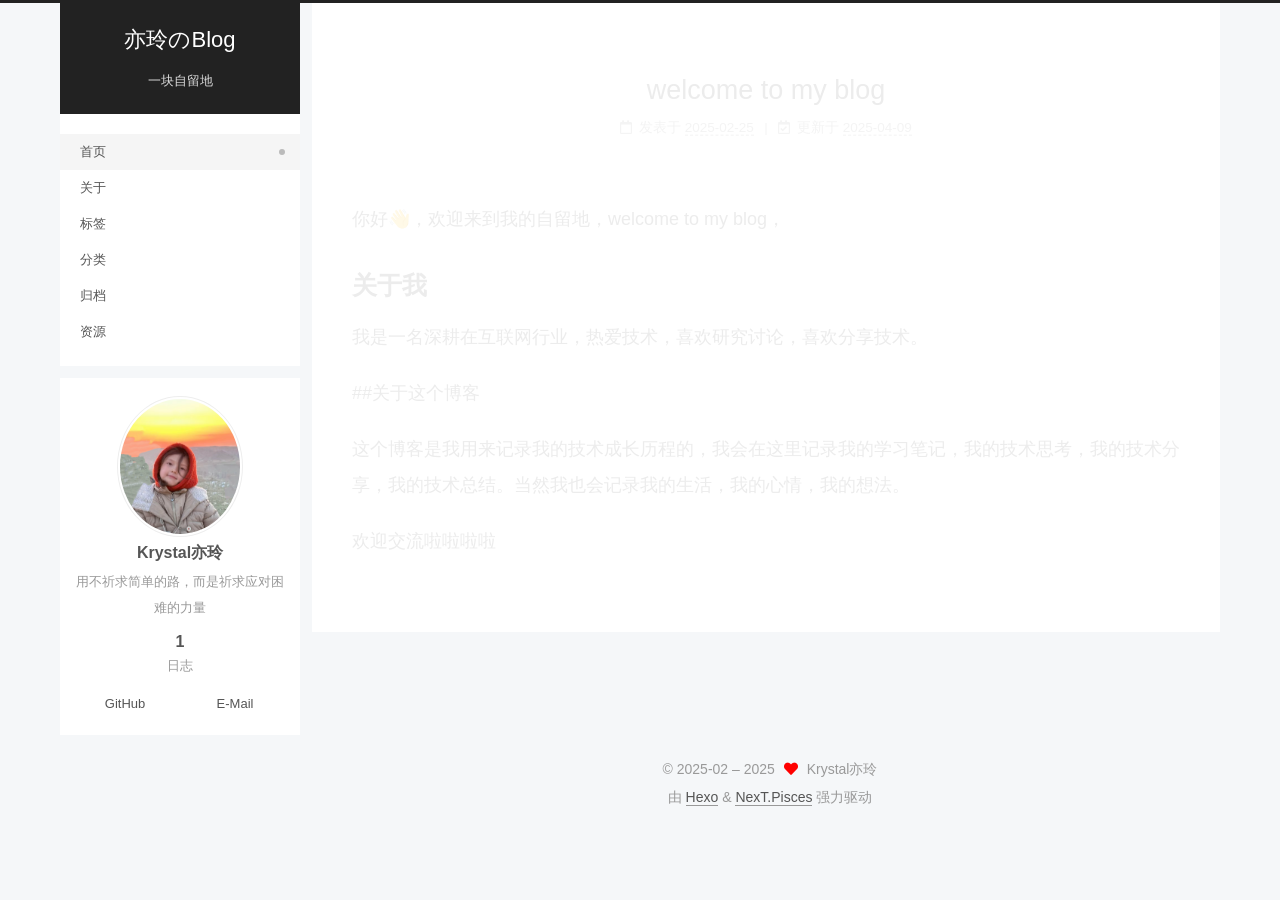
<file: index.html>
<!DOCTYPE html>
<html lang="zh-CN">
<head>
  <meta charset="UTF-8">
<meta name="viewport" content="width=device-width, initial-scale=1, maximum-scale=2">
<meta name="theme-color" content="#222">
<meta name="generator" content="Hexo 7.3.0">
  <link rel="apple-touch-icon" sizes="180x180" href="/images/apple-touch-icon-next.png">
  <link rel="icon" type="image/png" sizes="32x32" href="/images/favicon-32x32-next.png">
  <link rel="icon" type="image/png" sizes="16x16" href="/images/favicon-16x16-next.png">
  <link rel="mask-icon" href="/images/logo.svg" color="#222">

<link rel="stylesheet" href="/css/main.css">


<link rel="stylesheet" href="/lib/font-awesome/css/all.min.css">

<script id="hexo-configurations">
    var NexT = window.NexT || {};
    var CONFIG = {"hostname":"krystalyl.github.io","root":"/","scheme":"Pisces","version":"7.8.0","exturl":false,"sidebar":{"position":"left","display":"always","padding":18,"offset":12,"onmobile":false},"copycode":{"enable":false,"show_result":false,"style":null},"back2top":{"enable":true,"sidebar":false,"scrollpercent":false},"bookmark":{"enable":false,"color":"#222","save":"auto"},"fancybox":false,"mediumzoom":false,"lazyload":false,"pangu":false,"comments":{"style":"tabs","active":null,"storage":true,"lazyload":false,"nav":null},"algolia":{"hits":{"per_page":10},"labels":{"input_placeholder":"Search for Posts","hits_empty":"We didn't find any results for the search: ${query}","hits_stats":"${hits} results found in ${time} ms"}},"localsearch":{"enable":false,"trigger":"auto","top_n_per_article":1,"unescape":false,"preload":false},"motion":{"enable":true,"async":false,"transition":{"post_block":"fadeIn","post_header":"slideDownIn","post_body":"slideDownIn","coll_header":"slideLeftIn","sidebar":"slideUpIn"}}};
  </script>

  <meta name="description" content="用不祈求简单的路，而是祈求应对困难的力量">
<meta property="og:type" content="website">
<meta property="og:title" content="亦玲のBlog">
<meta property="og:url" content="https://krystalyl.github.io/index.html">
<meta property="og:site_name" content="亦玲のBlog">
<meta property="og:description" content="用不祈求简单的路，而是祈求应对困难的力量">
<meta property="og:locale" content="zh_CN">
<meta property="article:author" content="Krystal亦玲">
<meta name="twitter:card" content="summary">

<link rel="canonical" href="https://krystalyl.github.io/">


<script id="page-configurations">
  // https://hexo.io/docs/variables.html
  CONFIG.page = {
    sidebar: "",
    isHome : true,
    isPost : false,
    lang   : 'zh-CN'
  };
</script>

  <title>亦玲のBlog</title>
  






  <noscript>
  <style>
  .use-motion .brand,
  .use-motion .menu-item,
  .sidebar-inner,
  .use-motion .post-block,
  .use-motion .pagination,
  .use-motion .comments,
  .use-motion .post-header,
  .use-motion .post-body,
  .use-motion .collection-header { opacity: initial; }

  .use-motion .site-title,
  .use-motion .site-subtitle {
    opacity: initial;
    top: initial;
  }

  .use-motion .logo-line-before i { left: initial; }
  .use-motion .logo-line-after i { right: initial; }
  </style>
</noscript>

</head>

<body itemscope itemtype="http://schema.org/WebPage">
  <div class="container use-motion">
    <div class="headband"></div>

    <header class="header" itemscope itemtype="http://schema.org/WPHeader">
      <div class="header-inner"><div class="site-brand-container">
  <div class="site-nav-toggle">
    <div class="toggle" aria-label="切换导航栏">
      <span class="toggle-line toggle-line-first"></span>
      <span class="toggle-line toggle-line-middle"></span>
      <span class="toggle-line toggle-line-last"></span>
    </div>
  </div>

  <div class="site-meta">

    <a href="/" class="brand" rel="start">
      <span class="logo-line-before"><i></i></span>
      <h1 class="site-title">亦玲のBlog</h1>
      <span class="logo-line-after"><i></i></span>
    </a>
      <p class="site-subtitle" itemprop="description">一块自留地</p>
  </div>

  <div class="site-nav-right">
    <div class="toggle popup-trigger">
    </div>
  </div>
</div>




<nav class="site-nav">
  <ul id="menu" class="main-menu menu">
        <li class="menu-item menu-item-home">

    <a href="/" rel="section"><i class="home fa-fw"></i>首页</a>

  </li>
        <li class="menu-item menu-item-about">

    <a href="/about/" rel="section"><i class="user fa-fw"></i>关于</a>

  </li>
        <li class="menu-item menu-item-tags">

    <a href="/tags/" rel="section"><i class="tags fa-fw"></i>标签</a>

  </li>
        <li class="menu-item menu-item-categories">

    <a href="/categories/" rel="section"><i class="th fa-fw"></i>分类</a>

  </li>
        <li class="menu-item menu-item-archives">

    <a href="/archives/" rel="section"><i class="archive fa-fw"></i>归档</a>

  </li>
        <li class="menu-item menu-item-resources">

    <a href="/resources/" rel="section"><i class="download fa-fw"></i>资源</a>

  </li>
  </ul>
</nav>




</div>
    </header>

    
  <div class="back-to-top">
    <i class="fa fa-arrow-up"></i>
    <span>0%</span>
  </div>


    <main class="main">
      <div class="main-inner">
        <div class="content-wrap">
          

          <div class="content index posts-expand">
            
      
  
  
  <article itemscope itemtype="http://schema.org/Article" class="post-block" lang="zh-CN">
    <link itemprop="mainEntityOfPage" href="https://krystalyl.github.io/2025/02/25/hello-world/">

    <span hidden itemprop="author" itemscope itemtype="http://schema.org/Person">
      <meta itemprop="image" content="/images/avatar.png">
      <meta itemprop="name" content="Krystal亦玲">
      <meta itemprop="description" content="用不祈求简单的路，而是祈求应对困难的力量">
    </span>

    <span hidden itemprop="publisher" itemscope itemtype="http://schema.org/Organization">
      <meta itemprop="name" content="亦玲のBlog">
    </span>
      <header class="post-header">
        <h2 class="post-title" itemprop="name headline">
          
            <a href="/2025/02/25/hello-world/" class="post-title-link" itemprop="url">welcome to my blog</a>
        </h2>

        <div class="post-meta">
            <span class="post-meta-item">
              <span class="post-meta-item-icon">
                <i class="far fa-calendar"></i>
              </span>
              <span class="post-meta-item-text">发表于</span>

              <time title="创建时间：2025-02-25 15:28:55" itemprop="dateCreated datePublished" datetime="2025-02-25T15:28:55+08:00">2025-02-25</time>
            </span>
              <span class="post-meta-item">
                <span class="post-meta-item-icon">
                  <i class="far fa-calendar-check"></i>
                </span>
                <span class="post-meta-item-text">更新于</span>
                <time title="修改时间：2025-04-09 14:43:06" itemprop="dateModified" datetime="2025-04-09T14:43:06+08:00">2025-04-09</time>
              </span>

          

        </div>
      </header>

    
    
    
    <div class="post-body" itemprop="articleBody">

      
          <p>你好👋，欢迎来到我的自留地，welcome to my blog，</p>
<h2 id="关于我"><a href="#关于我" class="headerlink" title="关于我"></a>关于我</h2><p>我是一名深耕在互联网行业，热爱技术，喜欢研究讨论，喜欢分享技术。</p>
<p>##关于这个博客</p>
<p>这个博客是我用来记录我的技术成长历程的，我会在这里记录我的学习笔记，我的技术思考，我的技术分享，我的技术总结。当然我也会记录我的生活，我的心情，我的想法。</p>
<p>欢迎交流啦啦啦啦</p>

      
    </div>

    
    
    
      <footer class="post-footer">
        <div class="post-eof"></div>
      </footer>
  </article>
  
  
  


  



          </div>
          

<script>
  window.addEventListener('tabs:register', () => {
    let { activeClass } = CONFIG.comments;
    if (CONFIG.comments.storage) {
      activeClass = localStorage.getItem('comments_active') || activeClass;
    }
    if (activeClass) {
      let activeTab = document.querySelector(`a[href="#comment-${activeClass}"]`);
      if (activeTab) {
        activeTab.click();
      }
    }
  });
  if (CONFIG.comments.storage) {
    window.addEventListener('tabs:click', event => {
      if (!event.target.matches('.tabs-comment .tab-content .tab-pane')) return;
      let commentClass = event.target.classList[1];
      localStorage.setItem('comments_active', commentClass);
    });
  }
</script>

        </div>
          
  
  <div class="toggle sidebar-toggle">
    <span class="toggle-line toggle-line-first"></span>
    <span class="toggle-line toggle-line-middle"></span>
    <span class="toggle-line toggle-line-last"></span>
  </div>

  <aside class="sidebar">
    <div class="sidebar-inner">

      <ul class="sidebar-nav motion-element">
        <li class="sidebar-nav-toc">
          文章目录
        </li>
        <li class="sidebar-nav-overview">
          站点概览
        </li>
      </ul>

      <!--noindex-->
      <div class="post-toc-wrap sidebar-panel">
      </div>
      <!--/noindex-->

      <div class="site-overview-wrap sidebar-panel">
        <div class="site-author motion-element" itemprop="author" itemscope itemtype="http://schema.org/Person">
    <img class="site-author-image" itemprop="image" alt="Krystal亦玲"
      src="/images/avatar.png">
  <p class="site-author-name" itemprop="name">Krystal亦玲</p>
  <div class="site-description" itemprop="description">用不祈求简单的路，而是祈求应对困难的力量</div>
</div>
<div class="site-state-wrap motion-element">
  <nav class="site-state">
      <div class="site-state-item site-state-posts">
          <a href="/archives/">
        
          <span class="site-state-item-count">1</span>
          <span class="site-state-item-name">日志</span>
        </a>
      </div>
  </nav>
</div>
  <div class="links-of-author motion-element">
      <span class="links-of-author-item">
        <a href="https://github.com/krystalyl" title="GitHub → https:&#x2F;&#x2F;github.com&#x2F;krystalyl" rel="noopener" target="_blank"><i class="github fa-fw"></i>GitHub</a>
      </span>
      <span class="links-of-author-item">
        <a href="mailto:yanglingtest@163.com" title="E-Mail → mailto:yanglingtest@163.com" rel="noopener" target="_blank"><i class="envelope fa-fw"></i>E-Mail</a>
      </span>
  </div>



      </div>

    </div>
  </aside>
  <div id="sidebar-dimmer"></div>


      </div>
    </main>

    <footer class="footer">
      <div class="footer-inner">
        

        

<div class="copyright">
  
  &copy; 2025-02 – 
  <span itemprop="copyrightYear">2025</span>
  <span class="with-love">
    <i class="fa fa-heart"></i>
  </span>
  <span class="author" itemprop="copyrightHolder">Krystal亦玲</span>
</div>
  <div class="powered-by">由 <a href="https://hexo.io/" class="theme-link" rel="noopener" target="_blank">Hexo</a> & <a href="https://pisces.theme-next.org/" class="theme-link" rel="noopener" target="_blank">NexT.Pisces</a> 强力驱动
  </div>

        








      </div>
    </footer>
  </div>

  
  <script src="/lib/anime.min.js"></script>
  <script src="/lib/velocity/velocity.min.js"></script>
  <script src="/lib/velocity/velocity.ui.min.js"></script>

<script src="/js/utils.js"></script>

<script src="/js/motion.js"></script>


<script src="/js/schemes/pisces.js"></script>


<script src="/js/next-boot.js"></script>




  















  

  

</body>
</html>
</file>
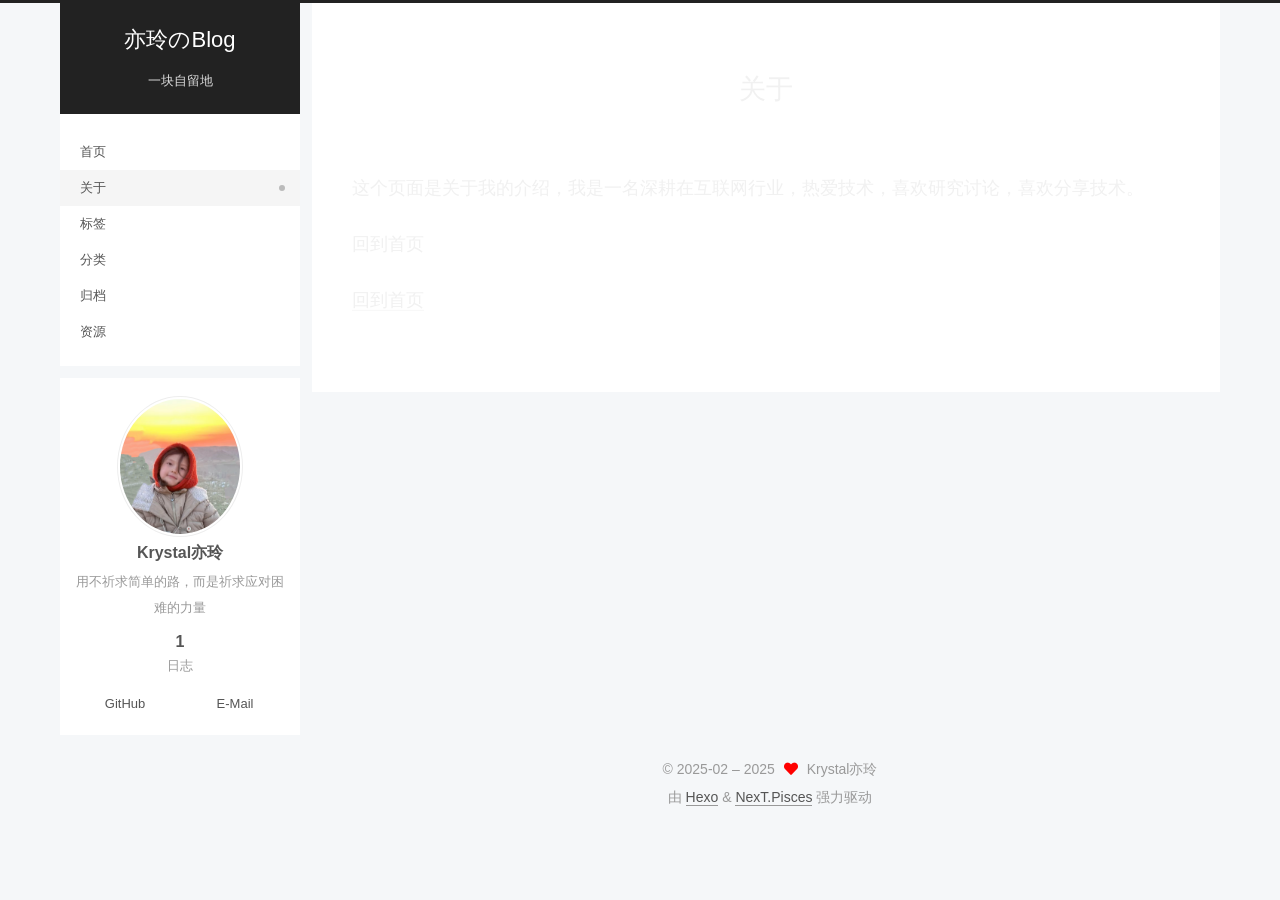
<file: about/index.html>
<!DOCTYPE html>
<html lang="zh-CN">
<head>
  <meta charset="UTF-8">
<meta name="viewport" content="width=device-width, initial-scale=1, maximum-scale=2">
<meta name="theme-color" content="#222">
<meta name="generator" content="Hexo 7.3.0">
  <link rel="apple-touch-icon" sizes="180x180" href="/images/apple-touch-icon-next.png">
  <link rel="icon" type="image/png" sizes="32x32" href="/images/favicon-32x32-next.png">
  <link rel="icon" type="image/png" sizes="16x16" href="/images/favicon-16x16-next.png">
  <link rel="mask-icon" href="/images/logo.svg" color="#222">

<link rel="stylesheet" href="/css/main.css">


<link rel="stylesheet" href="/lib/font-awesome/css/all.min.css">

<script id="hexo-configurations">
    var NexT = window.NexT || {};
    var CONFIG = {"hostname":"krystalyl.github.io","root":"/","scheme":"Pisces","version":"7.8.0","exturl":false,"sidebar":{"position":"left","display":"always","padding":18,"offset":12,"onmobile":false},"copycode":{"enable":false,"show_result":false,"style":null},"back2top":{"enable":true,"sidebar":false,"scrollpercent":false},"bookmark":{"enable":false,"color":"#222","save":"auto"},"fancybox":false,"mediumzoom":false,"lazyload":false,"pangu":false,"comments":{"style":"tabs","active":null,"storage":true,"lazyload":false,"nav":null},"algolia":{"hits":{"per_page":10},"labels":{"input_placeholder":"Search for Posts","hits_empty":"We didn't find any results for the search: ${query}","hits_stats":"${hits} results found in ${time} ms"}},"localsearch":{"enable":false,"trigger":"auto","top_n_per_article":1,"unescape":false,"preload":false},"motion":{"enable":true,"async":false,"transition":{"post_block":"fadeIn","post_header":"slideDownIn","post_body":"slideDownIn","coll_header":"slideLeftIn","sidebar":"slideUpIn"}}};
  </script>

  <meta name="description" content="这个页面是关于我的介绍，我是一名深耕在互联网行业，热爱技术，喜欢研究讨论，喜欢分享技术。 回到首页 回到首页">
<meta property="og:type" content="website">
<meta property="og:title" content="关于">
<meta property="og:url" content="https://krystalyl.github.io/about/index.html">
<meta property="og:site_name" content="亦玲のBlog">
<meta property="og:description" content="这个页面是关于我的介绍，我是一名深耕在互联网行业，热爱技术，喜欢研究讨论，喜欢分享技术。 回到首页 回到首页">
<meta property="og:locale" content="zh_CN">
<meta property="article:published_time" content="2025-02-28T09:25:29.000Z">
<meta property="article:modified_time" content="2025-03-03T09:48:50.806Z">
<meta property="article:author" content="Krystal亦玲">
<meta name="twitter:card" content="summary">

<link rel="canonical" href="https://krystalyl.github.io/about/">


<script id="page-configurations">
  // https://hexo.io/docs/variables.html
  CONFIG.page = {
    sidebar: "",
    isHome : false,
    isPost : false,
    lang   : 'zh-CN'
  };
</script>

  <title>关于 | 亦玲のBlog
</title>
  






  <noscript>
  <style>
  .use-motion .brand,
  .use-motion .menu-item,
  .sidebar-inner,
  .use-motion .post-block,
  .use-motion .pagination,
  .use-motion .comments,
  .use-motion .post-header,
  .use-motion .post-body,
  .use-motion .collection-header { opacity: initial; }

  .use-motion .site-title,
  .use-motion .site-subtitle {
    opacity: initial;
    top: initial;
  }

  .use-motion .logo-line-before i { left: initial; }
  .use-motion .logo-line-after i { right: initial; }
  </style>
</noscript>

</head>

<body itemscope itemtype="http://schema.org/WebPage">
  <div class="container use-motion">
    <div class="headband"></div>

    <header class="header" itemscope itemtype="http://schema.org/WPHeader">
      <div class="header-inner"><div class="site-brand-container">
  <div class="site-nav-toggle">
    <div class="toggle" aria-label="切换导航栏">
      <span class="toggle-line toggle-line-first"></span>
      <span class="toggle-line toggle-line-middle"></span>
      <span class="toggle-line toggle-line-last"></span>
    </div>
  </div>

  <div class="site-meta">

    <a href="/" class="brand" rel="start">
      <span class="logo-line-before"><i></i></span>
      <h1 class="site-title">亦玲のBlog</h1>
      <span class="logo-line-after"><i></i></span>
    </a>
      <p class="site-subtitle" itemprop="description">一块自留地</p>
  </div>

  <div class="site-nav-right">
    <div class="toggle popup-trigger">
    </div>
  </div>
</div>




<nav class="site-nav">
  <ul id="menu" class="main-menu menu">
        <li class="menu-item menu-item-home">

    <a href="/" rel="section"><i class="home fa-fw"></i>首页</a>

  </li>
        <li class="menu-item menu-item-about">

    <a href="/about/" rel="section"><i class="user fa-fw"></i>关于</a>

  </li>
        <li class="menu-item menu-item-tags">

    <a href="/tags/" rel="section"><i class="tags fa-fw"></i>标签</a>

  </li>
        <li class="menu-item menu-item-categories">

    <a href="/categories/" rel="section"><i class="th fa-fw"></i>分类</a>

  </li>
        <li class="menu-item menu-item-archives">

    <a href="/archives/" rel="section"><i class="archive fa-fw"></i>归档</a>

  </li>
        <li class="menu-item menu-item-resources">

    <a href="/resources/" rel="section"><i class="download fa-fw"></i>资源</a>

  </li>
  </ul>
</nav>




</div>
    </header>

    
  <div class="back-to-top">
    <i class="fa fa-arrow-up"></i>
    <span>0%</span>
  </div>


    <main class="main">
      <div class="main-inner">
        <div class="content-wrap">
          
  
  

          <div class="content page posts-expand">
            

    
    
    
    <div class="post-block" lang="zh-CN">
      <header class="post-header">

<h1 class="post-title" itemprop="name headline">关于
</h1>

<div class="post-meta">
  

</div>

</header>

      
      
      
      <div class="post-body">
          <p>这个页面是关于我的介绍，我是一名深耕在互联网行业，热爱技术，喜欢研究讨论，喜欢分享技术。</p>
<p>回到首页</p>
<p><a href="/">回到首页</a></p>

      </div>
      
      
      
    </div>
    

    
    
    


          </div>
          

<script>
  window.addEventListener('tabs:register', () => {
    let { activeClass } = CONFIG.comments;
    if (CONFIG.comments.storage) {
      activeClass = localStorage.getItem('comments_active') || activeClass;
    }
    if (activeClass) {
      let activeTab = document.querySelector(`a[href="#comment-${activeClass}"]`);
      if (activeTab) {
        activeTab.click();
      }
    }
  });
  if (CONFIG.comments.storage) {
    window.addEventListener('tabs:click', event => {
      if (!event.target.matches('.tabs-comment .tab-content .tab-pane')) return;
      let commentClass = event.target.classList[1];
      localStorage.setItem('comments_active', commentClass);
    });
  }
</script>

        </div>
          
  
  <div class="toggle sidebar-toggle">
    <span class="toggle-line toggle-line-first"></span>
    <span class="toggle-line toggle-line-middle"></span>
    <span class="toggle-line toggle-line-last"></span>
  </div>

  <aside class="sidebar">
    <div class="sidebar-inner">

      <ul class="sidebar-nav motion-element">
        <li class="sidebar-nav-toc">
          文章目录
        </li>
        <li class="sidebar-nav-overview">
          站点概览
        </li>
      </ul>

      <!--noindex-->
      <div class="post-toc-wrap sidebar-panel">
      </div>
      <!--/noindex-->

      <div class="site-overview-wrap sidebar-panel">
        <div class="site-author motion-element" itemprop="author" itemscope itemtype="http://schema.org/Person">
    <img class="site-author-image" itemprop="image" alt="Krystal亦玲"
      src="/images/avatar.png">
  <p class="site-author-name" itemprop="name">Krystal亦玲</p>
  <div class="site-description" itemprop="description">用不祈求简单的路，而是祈求应对困难的力量</div>
</div>
<div class="site-state-wrap motion-element">
  <nav class="site-state">
      <div class="site-state-item site-state-posts">
          <a href="/archives/">
        
          <span class="site-state-item-count">1</span>
          <span class="site-state-item-name">日志</span>
        </a>
      </div>
  </nav>
</div>
  <div class="links-of-author motion-element">
      <span class="links-of-author-item">
        <a href="https://github.com/krystalyl" title="GitHub → https:&#x2F;&#x2F;github.com&#x2F;krystalyl" rel="noopener" target="_blank"><i class="github fa-fw"></i>GitHub</a>
      </span>
      <span class="links-of-author-item">
        <a href="mailto:yanglingtest@163.com" title="E-Mail → mailto:yanglingtest@163.com" rel="noopener" target="_blank"><i class="envelope fa-fw"></i>E-Mail</a>
      </span>
  </div>



      </div>

    </div>
  </aside>
  <div id="sidebar-dimmer"></div>


      </div>
    </main>

    <footer class="footer">
      <div class="footer-inner">
        

        

<div class="copyright">
  
  &copy; 2025-02 – 
  <span itemprop="copyrightYear">2025</span>
  <span class="with-love">
    <i class="fa fa-heart"></i>
  </span>
  <span class="author" itemprop="copyrightHolder">Krystal亦玲</span>
</div>
  <div class="powered-by">由 <a href="https://hexo.io/" class="theme-link" rel="noopener" target="_blank">Hexo</a> & <a href="https://pisces.theme-next.org/" class="theme-link" rel="noopener" target="_blank">NexT.Pisces</a> 强力驱动
  </div>

        








      </div>
    </footer>
  </div>

  
  <script src="/lib/anime.min.js"></script>
  <script src="/lib/velocity/velocity.min.js"></script>
  <script src="/lib/velocity/velocity.ui.min.js"></script>

<script src="/js/utils.js"></script>

<script src="/js/motion.js"></script>


<script src="/js/schemes/pisces.js"></script>


<script src="/js/next-boot.js"></script>




  















  

  

</body>
</html>
</file>
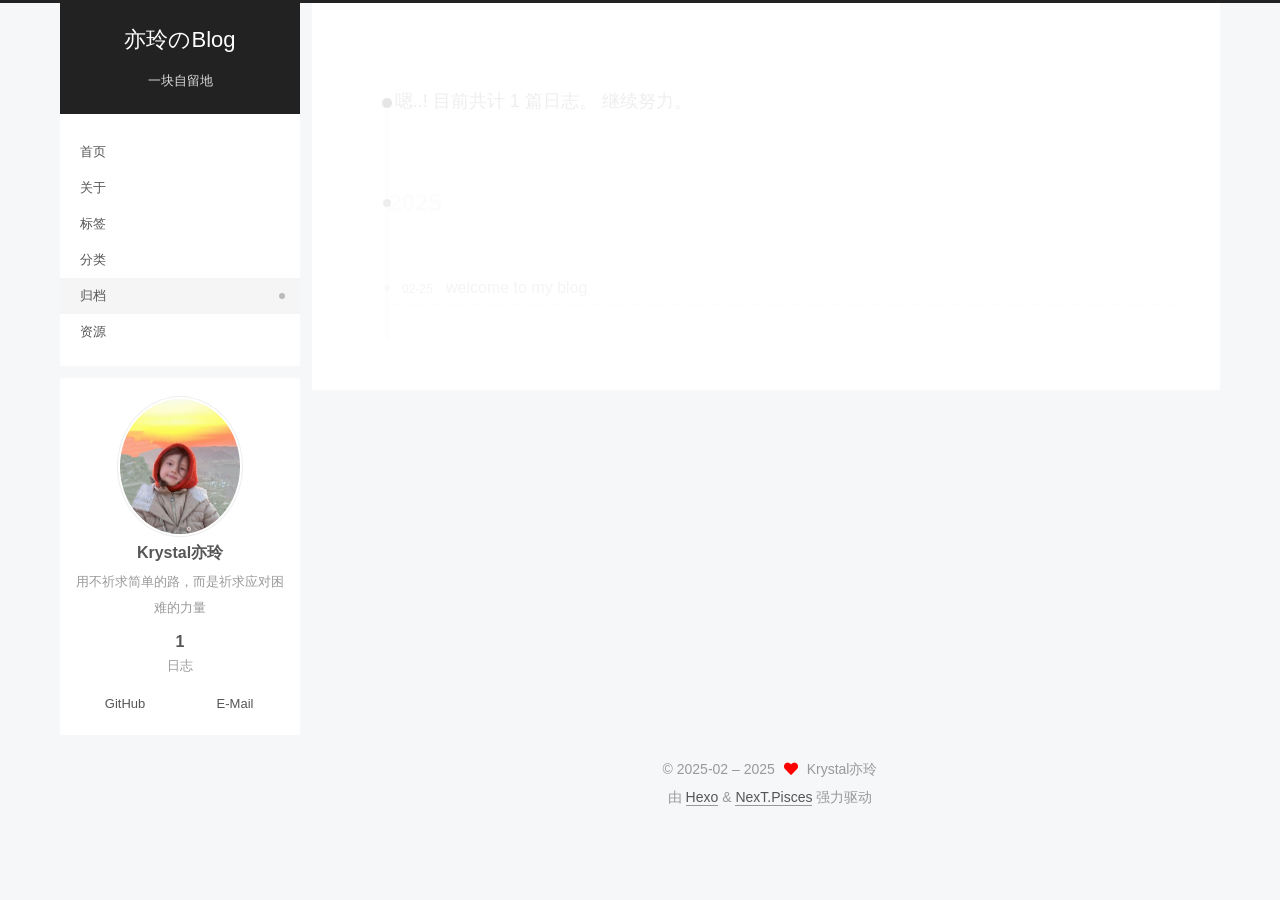
<file: archives/index.html>
<!DOCTYPE html>
<html lang="zh-CN">
<head>
  <meta charset="UTF-8">
<meta name="viewport" content="width=device-width, initial-scale=1, maximum-scale=2">
<meta name="theme-color" content="#222">
<meta name="generator" content="Hexo 7.3.0">
  <link rel="apple-touch-icon" sizes="180x180" href="/images/apple-touch-icon-next.png">
  <link rel="icon" type="image/png" sizes="32x32" href="/images/favicon-32x32-next.png">
  <link rel="icon" type="image/png" sizes="16x16" href="/images/favicon-16x16-next.png">
  <link rel="mask-icon" href="/images/logo.svg" color="#222">

<link rel="stylesheet" href="/css/main.css">


<link rel="stylesheet" href="/lib/font-awesome/css/all.min.css">

<script id="hexo-configurations">
    var NexT = window.NexT || {};
    var CONFIG = {"hostname":"krystalyl.github.io","root":"/","scheme":"Pisces","version":"7.8.0","exturl":false,"sidebar":{"position":"left","display":"always","padding":18,"offset":12,"onmobile":false},"copycode":{"enable":false,"show_result":false,"style":null},"back2top":{"enable":true,"sidebar":false,"scrollpercent":false},"bookmark":{"enable":false,"color":"#222","save":"auto"},"fancybox":false,"mediumzoom":false,"lazyload":false,"pangu":false,"comments":{"style":"tabs","active":null,"storage":true,"lazyload":false,"nav":null},"algolia":{"hits":{"per_page":10},"labels":{"input_placeholder":"Search for Posts","hits_empty":"We didn't find any results for the search: ${query}","hits_stats":"${hits} results found in ${time} ms"}},"localsearch":{"enable":false,"trigger":"auto","top_n_per_article":1,"unescape":false,"preload":false},"motion":{"enable":true,"async":false,"transition":{"post_block":"fadeIn","post_header":"slideDownIn","post_body":"slideDownIn","coll_header":"slideLeftIn","sidebar":"slideUpIn"}}};
  </script>

  <meta name="description" content="用不祈求简单的路，而是祈求应对困难的力量">
<meta property="og:type" content="website">
<meta property="og:title" content="亦玲のBlog">
<meta property="og:url" content="https://krystalyl.github.io/archives/index.html">
<meta property="og:site_name" content="亦玲のBlog">
<meta property="og:description" content="用不祈求简单的路，而是祈求应对困难的力量">
<meta property="og:locale" content="zh_CN">
<meta property="article:author" content="Krystal亦玲">
<meta name="twitter:card" content="summary">

<link rel="canonical" href="https://krystalyl.github.io/archives/">


<script id="page-configurations">
  // https://hexo.io/docs/variables.html
  CONFIG.page = {
    sidebar: "",
    isHome : false,
    isPost : false,
    lang   : 'zh-CN'
  };
</script>

  <title>归档 | 亦玲のBlog</title>
  






  <noscript>
  <style>
  .use-motion .brand,
  .use-motion .menu-item,
  .sidebar-inner,
  .use-motion .post-block,
  .use-motion .pagination,
  .use-motion .comments,
  .use-motion .post-header,
  .use-motion .post-body,
  .use-motion .collection-header { opacity: initial; }

  .use-motion .site-title,
  .use-motion .site-subtitle {
    opacity: initial;
    top: initial;
  }

  .use-motion .logo-line-before i { left: initial; }
  .use-motion .logo-line-after i { right: initial; }
  </style>
</noscript>

</head>

<body itemscope itemtype="http://schema.org/WebPage">
  <div class="container use-motion">
    <div class="headband"></div>

    <header class="header" itemscope itemtype="http://schema.org/WPHeader">
      <div class="header-inner"><div class="site-brand-container">
  <div class="site-nav-toggle">
    <div class="toggle" aria-label="切换导航栏">
      <span class="toggle-line toggle-line-first"></span>
      <span class="toggle-line toggle-line-middle"></span>
      <span class="toggle-line toggle-line-last"></span>
    </div>
  </div>

  <div class="site-meta">

    <a href="/" class="brand" rel="start">
      <span class="logo-line-before"><i></i></span>
      <h1 class="site-title">亦玲のBlog</h1>
      <span class="logo-line-after"><i></i></span>
    </a>
      <p class="site-subtitle" itemprop="description">一块自留地</p>
  </div>

  <div class="site-nav-right">
    <div class="toggle popup-trigger">
    </div>
  </div>
</div>




<nav class="site-nav">
  <ul id="menu" class="main-menu menu">
        <li class="menu-item menu-item-home">

    <a href="/" rel="section"><i class="home fa-fw"></i>首页</a>

  </li>
        <li class="menu-item menu-item-about">

    <a href="/about/" rel="section"><i class="user fa-fw"></i>关于</a>

  </li>
        <li class="menu-item menu-item-tags">

    <a href="/tags/" rel="section"><i class="tags fa-fw"></i>标签</a>

  </li>
        <li class="menu-item menu-item-categories">

    <a href="/categories/" rel="section"><i class="th fa-fw"></i>分类</a>

  </li>
        <li class="menu-item menu-item-archives">

    <a href="/archives/" rel="section"><i class="archive fa-fw"></i>归档</a>

  </li>
        <li class="menu-item menu-item-resources">

    <a href="/resources/" rel="section"><i class="download fa-fw"></i>资源</a>

  </li>
  </ul>
</nav>




</div>
    </header>

    
  <div class="back-to-top">
    <i class="fa fa-arrow-up"></i>
    <span>0%</span>
  </div>


    <main class="main">
      <div class="main-inner">
        <div class="content-wrap">
          

          <div class="content archive">
            

  
  
  
  <div class="post-block">
    <div class="posts-collapse">
      <div class="collection-title">
        <span class="collection-header">嗯..! 目前共计 1 篇日志。 继续努力。</span>
      </div>

      
    <div class="collection-year">
      <span class="collection-header">2025</span>
    </div>

  <article itemscope itemtype="http://schema.org/Article">
    <header class="post-header">

      <div class="post-meta">
        <time itemprop="dateCreated"
              datetime="2025-02-25T15:28:55+08:00"
              content="2025-02-25">
          02-25
        </time>
      </div>

      <div class="post-title">
          <a class="post-title-link" href="/2025/02/25/hello-world/" itemprop="url">
            <span itemprop="name">welcome to my blog</span>
          </a>
      </div>

    </header>
  </article>


    </div>
  </div>
  
  
  

  



          </div>
          

<script>
  window.addEventListener('tabs:register', () => {
    let { activeClass } = CONFIG.comments;
    if (CONFIG.comments.storage) {
      activeClass = localStorage.getItem('comments_active') || activeClass;
    }
    if (activeClass) {
      let activeTab = document.querySelector(`a[href="#comment-${activeClass}"]`);
      if (activeTab) {
        activeTab.click();
      }
    }
  });
  if (CONFIG.comments.storage) {
    window.addEventListener('tabs:click', event => {
      if (!event.target.matches('.tabs-comment .tab-content .tab-pane')) return;
      let commentClass = event.target.classList[1];
      localStorage.setItem('comments_active', commentClass);
    });
  }
</script>

        </div>
          
  
  <div class="toggle sidebar-toggle">
    <span class="toggle-line toggle-line-first"></span>
    <span class="toggle-line toggle-line-middle"></span>
    <span class="toggle-line toggle-line-last"></span>
  </div>

  <aside class="sidebar">
    <div class="sidebar-inner">

      <ul class="sidebar-nav motion-element">
        <li class="sidebar-nav-toc">
          文章目录
        </li>
        <li class="sidebar-nav-overview">
          站点概览
        </li>
      </ul>

      <!--noindex-->
      <div class="post-toc-wrap sidebar-panel">
      </div>
      <!--/noindex-->

      <div class="site-overview-wrap sidebar-panel">
        <div class="site-author motion-element" itemprop="author" itemscope itemtype="http://schema.org/Person">
    <img class="site-author-image" itemprop="image" alt="Krystal亦玲"
      src="/images/avatar.png">
  <p class="site-author-name" itemprop="name">Krystal亦玲</p>
  <div class="site-description" itemprop="description">用不祈求简单的路，而是祈求应对困难的力量</div>
</div>
<div class="site-state-wrap motion-element">
  <nav class="site-state">
      <div class="site-state-item site-state-posts">
          <a href="/archives/">
        
          <span class="site-state-item-count">1</span>
          <span class="site-state-item-name">日志</span>
        </a>
      </div>
  </nav>
</div>
  <div class="links-of-author motion-element">
      <span class="links-of-author-item">
        <a href="https://github.com/krystalyl" title="GitHub → https:&#x2F;&#x2F;github.com&#x2F;krystalyl" rel="noopener" target="_blank"><i class="github fa-fw"></i>GitHub</a>
      </span>
      <span class="links-of-author-item">
        <a href="mailto:yanglingtest@163.com" title="E-Mail → mailto:yanglingtest@163.com" rel="noopener" target="_blank"><i class="envelope fa-fw"></i>E-Mail</a>
      </span>
  </div>



      </div>

    </div>
  </aside>
  <div id="sidebar-dimmer"></div>


      </div>
    </main>

    <footer class="footer">
      <div class="footer-inner">
        

        

<div class="copyright">
  
  &copy; 2025-02 – 
  <span itemprop="copyrightYear">2025</span>
  <span class="with-love">
    <i class="fa fa-heart"></i>
  </span>
  <span class="author" itemprop="copyrightHolder">Krystal亦玲</span>
</div>
  <div class="powered-by">由 <a href="https://hexo.io/" class="theme-link" rel="noopener" target="_blank">Hexo</a> & <a href="https://pisces.theme-next.org/" class="theme-link" rel="noopener" target="_blank">NexT.Pisces</a> 强力驱动
  </div>

        








      </div>
    </footer>
  </div>

  
  <script src="/lib/anime.min.js"></script>
  <script src="/lib/velocity/velocity.min.js"></script>
  <script src="/lib/velocity/velocity.ui.min.js"></script>

<script src="/js/utils.js"></script>

<script src="/js/motion.js"></script>


<script src="/js/schemes/pisces.js"></script>


<script src="/js/next-boot.js"></script>




  















  

  

</body>
</html>
</file>
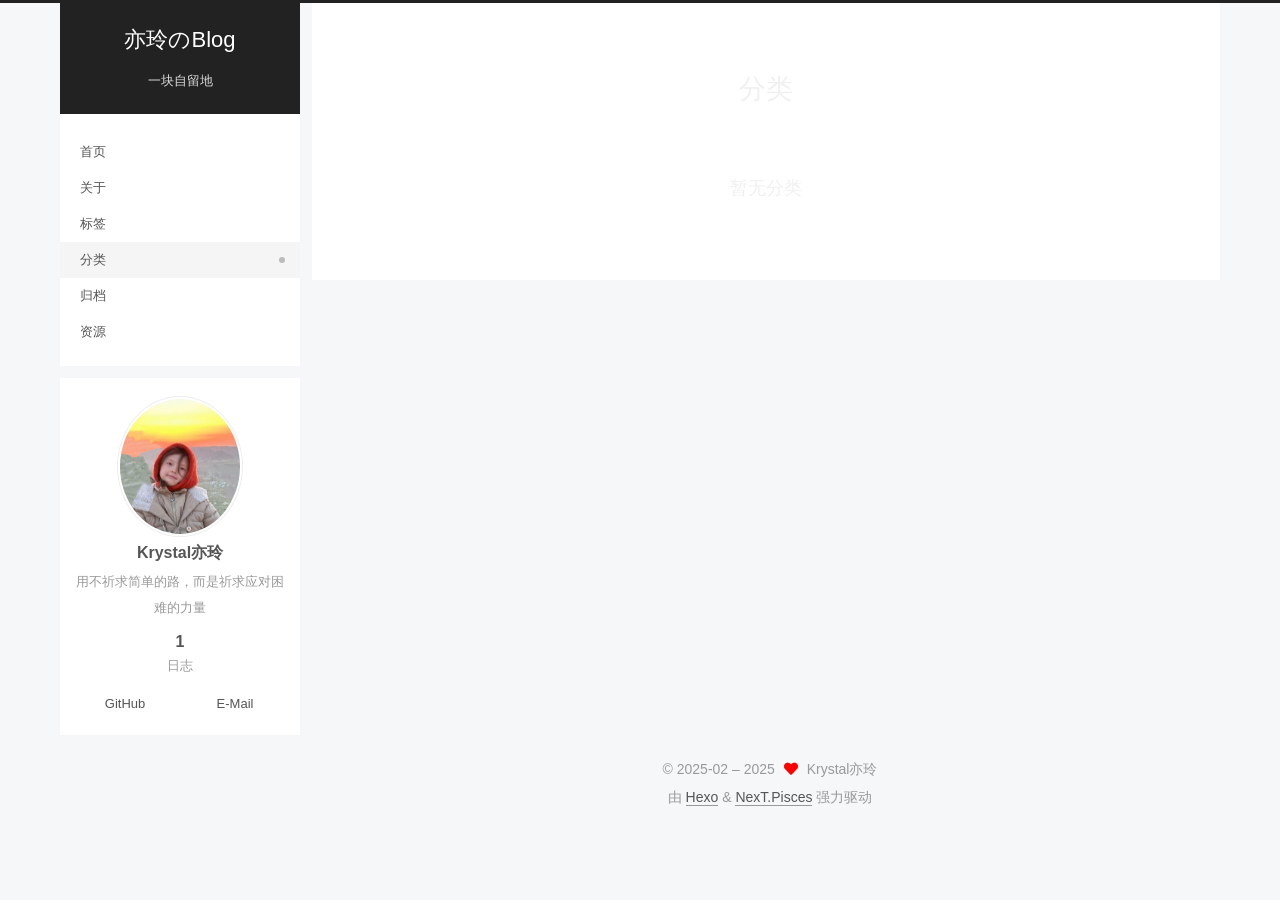
<file: categories/index.html>
<!DOCTYPE html>
<html lang="zh-CN">
<head>
  <meta charset="UTF-8">
<meta name="viewport" content="width=device-width, initial-scale=1, maximum-scale=2">
<meta name="theme-color" content="#222">
<meta name="generator" content="Hexo 7.3.0">
  <link rel="apple-touch-icon" sizes="180x180" href="/images/apple-touch-icon-next.png">
  <link rel="icon" type="image/png" sizes="32x32" href="/images/favicon-32x32-next.png">
  <link rel="icon" type="image/png" sizes="16x16" href="/images/favicon-16x16-next.png">
  <link rel="mask-icon" href="/images/logo.svg" color="#222">

<link rel="stylesheet" href="/css/main.css">


<link rel="stylesheet" href="/lib/font-awesome/css/all.min.css">

<script id="hexo-configurations">
    var NexT = window.NexT || {};
    var CONFIG = {"hostname":"krystalyl.github.io","root":"/","scheme":"Pisces","version":"7.8.0","exturl":false,"sidebar":{"position":"left","display":"always","padding":18,"offset":12,"onmobile":false},"copycode":{"enable":false,"show_result":false,"style":null},"back2top":{"enable":true,"sidebar":false,"scrollpercent":false},"bookmark":{"enable":false,"color":"#222","save":"auto"},"fancybox":false,"mediumzoom":false,"lazyload":false,"pangu":false,"comments":{"style":"tabs","active":null,"storage":true,"lazyload":false,"nav":null},"algolia":{"hits":{"per_page":10},"labels":{"input_placeholder":"Search for Posts","hits_empty":"We didn't find any results for the search: ${query}","hits_stats":"${hits} results found in ${time} ms"}},"localsearch":{"enable":false,"trigger":"auto","top_n_per_article":1,"unescape":false,"preload":false},"motion":{"enable":true,"async":false,"transition":{"post_block":"fadeIn","post_header":"slideDownIn","post_body":"slideDownIn","coll_header":"slideLeftIn","sidebar":"slideUpIn"}}};
  </script>

  <meta name="description" content="用不祈求简单的路，而是祈求应对困难的力量">
<meta property="og:type" content="website">
<meta property="og:title" content="分类">
<meta property="og:url" content="https://krystalyl.github.io/categories/index.html">
<meta property="og:site_name" content="亦玲のBlog">
<meta property="og:description" content="用不祈求简单的路，而是祈求应对困难的力量">
<meta property="og:locale" content="zh_CN">
<meta property="article:published_time" content="2025-02-08T05:18:47.000Z">
<meta property="article:modified_time" content="2025-02-28T07:06:39.610Z">
<meta property="article:author" content="Krystal亦玲">
<meta name="twitter:card" content="summary">

<link rel="canonical" href="https://krystalyl.github.io/categories/">


<script id="page-configurations">
  // https://hexo.io/docs/variables.html
  CONFIG.page = {
    sidebar: "",
    isHome : false,
    isPost : false,
    lang   : 'zh-CN'
  };
</script>

  <title>分类 | 亦玲のBlog
</title>
  






  <noscript>
  <style>
  .use-motion .brand,
  .use-motion .menu-item,
  .sidebar-inner,
  .use-motion .post-block,
  .use-motion .pagination,
  .use-motion .comments,
  .use-motion .post-header,
  .use-motion .post-body,
  .use-motion .collection-header { opacity: initial; }

  .use-motion .site-title,
  .use-motion .site-subtitle {
    opacity: initial;
    top: initial;
  }

  .use-motion .logo-line-before i { left: initial; }
  .use-motion .logo-line-after i { right: initial; }
  </style>
</noscript>

</head>

<body itemscope itemtype="http://schema.org/WebPage">
  <div class="container use-motion">
    <div class="headband"></div>

    <header class="header" itemscope itemtype="http://schema.org/WPHeader">
      <div class="header-inner"><div class="site-brand-container">
  <div class="site-nav-toggle">
    <div class="toggle" aria-label="切换导航栏">
      <span class="toggle-line toggle-line-first"></span>
      <span class="toggle-line toggle-line-middle"></span>
      <span class="toggle-line toggle-line-last"></span>
    </div>
  </div>

  <div class="site-meta">

    <a href="/" class="brand" rel="start">
      <span class="logo-line-before"><i></i></span>
      <h1 class="site-title">亦玲のBlog</h1>
      <span class="logo-line-after"><i></i></span>
    </a>
      <p class="site-subtitle" itemprop="description">一块自留地</p>
  </div>

  <div class="site-nav-right">
    <div class="toggle popup-trigger">
    </div>
  </div>
</div>




<nav class="site-nav">
  <ul id="menu" class="main-menu menu">
        <li class="menu-item menu-item-home">

    <a href="/" rel="section"><i class="home fa-fw"></i>首页</a>

  </li>
        <li class="menu-item menu-item-about">

    <a href="/about/" rel="section"><i class="user fa-fw"></i>关于</a>

  </li>
        <li class="menu-item menu-item-tags">

    <a href="/tags/" rel="section"><i class="tags fa-fw"></i>标签</a>

  </li>
        <li class="menu-item menu-item-categories">

    <a href="/categories/" rel="section"><i class="th fa-fw"></i>分类</a>

  </li>
        <li class="menu-item menu-item-archives">

    <a href="/archives/" rel="section"><i class="archive fa-fw"></i>归档</a>

  </li>
        <li class="menu-item menu-item-resources">

    <a href="/resources/" rel="section"><i class="download fa-fw"></i>资源</a>

  </li>
  </ul>
</nav>




</div>
    </header>

    
  <div class="back-to-top">
    <i class="fa fa-arrow-up"></i>
    <span>0%</span>
  </div>


    <main class="main">
      <div class="main-inner">
        <div class="content-wrap">
          
  
  

          <div class="content page posts-expand">
            

    
    
    
    <div class="post-block" lang="zh-CN">
      <header class="post-header">

<h1 class="post-title" itemprop="name headline">分类
</h1>

<div class="post-meta">
  

</div>

</header>

      
      
      
      <div class="post-body">
          <div class="category-all-page">
            <div class="category-all-title">
              暂无分类
            </div>
            <div class="category-all">
              
            </div>
          </div>
        
      </div>
      
      
      
    </div>
    

    
    
    


          </div>
          

<script>
  window.addEventListener('tabs:register', () => {
    let { activeClass } = CONFIG.comments;
    if (CONFIG.comments.storage) {
      activeClass = localStorage.getItem('comments_active') || activeClass;
    }
    if (activeClass) {
      let activeTab = document.querySelector(`a[href="#comment-${activeClass}"]`);
      if (activeTab) {
        activeTab.click();
      }
    }
  });
  if (CONFIG.comments.storage) {
    window.addEventListener('tabs:click', event => {
      if (!event.target.matches('.tabs-comment .tab-content .tab-pane')) return;
      let commentClass = event.target.classList[1];
      localStorage.setItem('comments_active', commentClass);
    });
  }
</script>

        </div>
          
  
  <div class="toggle sidebar-toggle">
    <span class="toggle-line toggle-line-first"></span>
    <span class="toggle-line toggle-line-middle"></span>
    <span class="toggle-line toggle-line-last"></span>
  </div>

  <aside class="sidebar">
    <div class="sidebar-inner">

      <ul class="sidebar-nav motion-element">
        <li class="sidebar-nav-toc">
          文章目录
        </li>
        <li class="sidebar-nav-overview">
          站点概览
        </li>
      </ul>

      <!--noindex-->
      <div class="post-toc-wrap sidebar-panel">
      </div>
      <!--/noindex-->

      <div class="site-overview-wrap sidebar-panel">
        <div class="site-author motion-element" itemprop="author" itemscope itemtype="http://schema.org/Person">
    <img class="site-author-image" itemprop="image" alt="Krystal亦玲"
      src="/images/avatar.png">
  <p class="site-author-name" itemprop="name">Krystal亦玲</p>
  <div class="site-description" itemprop="description">用不祈求简单的路，而是祈求应对困难的力量</div>
</div>
<div class="site-state-wrap motion-element">
  <nav class="site-state">
      <div class="site-state-item site-state-posts">
          <a href="/archives/">
        
          <span class="site-state-item-count">1</span>
          <span class="site-state-item-name">日志</span>
        </a>
      </div>
  </nav>
</div>
  <div class="links-of-author motion-element">
      <span class="links-of-author-item">
        <a href="https://github.com/krystalyl" title="GitHub → https:&#x2F;&#x2F;github.com&#x2F;krystalyl" rel="noopener" target="_blank"><i class="github fa-fw"></i>GitHub</a>
      </span>
      <span class="links-of-author-item">
        <a href="mailto:yanglingtest@163.com" title="E-Mail → mailto:yanglingtest@163.com" rel="noopener" target="_blank"><i class="envelope fa-fw"></i>E-Mail</a>
      </span>
  </div>



      </div>

    </div>
  </aside>
  <div id="sidebar-dimmer"></div>


      </div>
    </main>

    <footer class="footer">
      <div class="footer-inner">
        

        

<div class="copyright">
  
  &copy; 2025-02 – 
  <span itemprop="copyrightYear">2025</span>
  <span class="with-love">
    <i class="fa fa-heart"></i>
  </span>
  <span class="author" itemprop="copyrightHolder">Krystal亦玲</span>
</div>
  <div class="powered-by">由 <a href="https://hexo.io/" class="theme-link" rel="noopener" target="_blank">Hexo</a> & <a href="https://pisces.theme-next.org/" class="theme-link" rel="noopener" target="_blank">NexT.Pisces</a> 强力驱动
  </div>

        








      </div>
    </footer>
  </div>

  
  <script src="/lib/anime.min.js"></script>
  <script src="/lib/velocity/velocity.min.js"></script>
  <script src="/lib/velocity/velocity.ui.min.js"></script>

<script src="/js/utils.js"></script>

<script src="/js/motion.js"></script>


<script src="/js/schemes/pisces.js"></script>


<script src="/js/next-boot.js"></script>




  















  

  

</body>
</html>
</file>
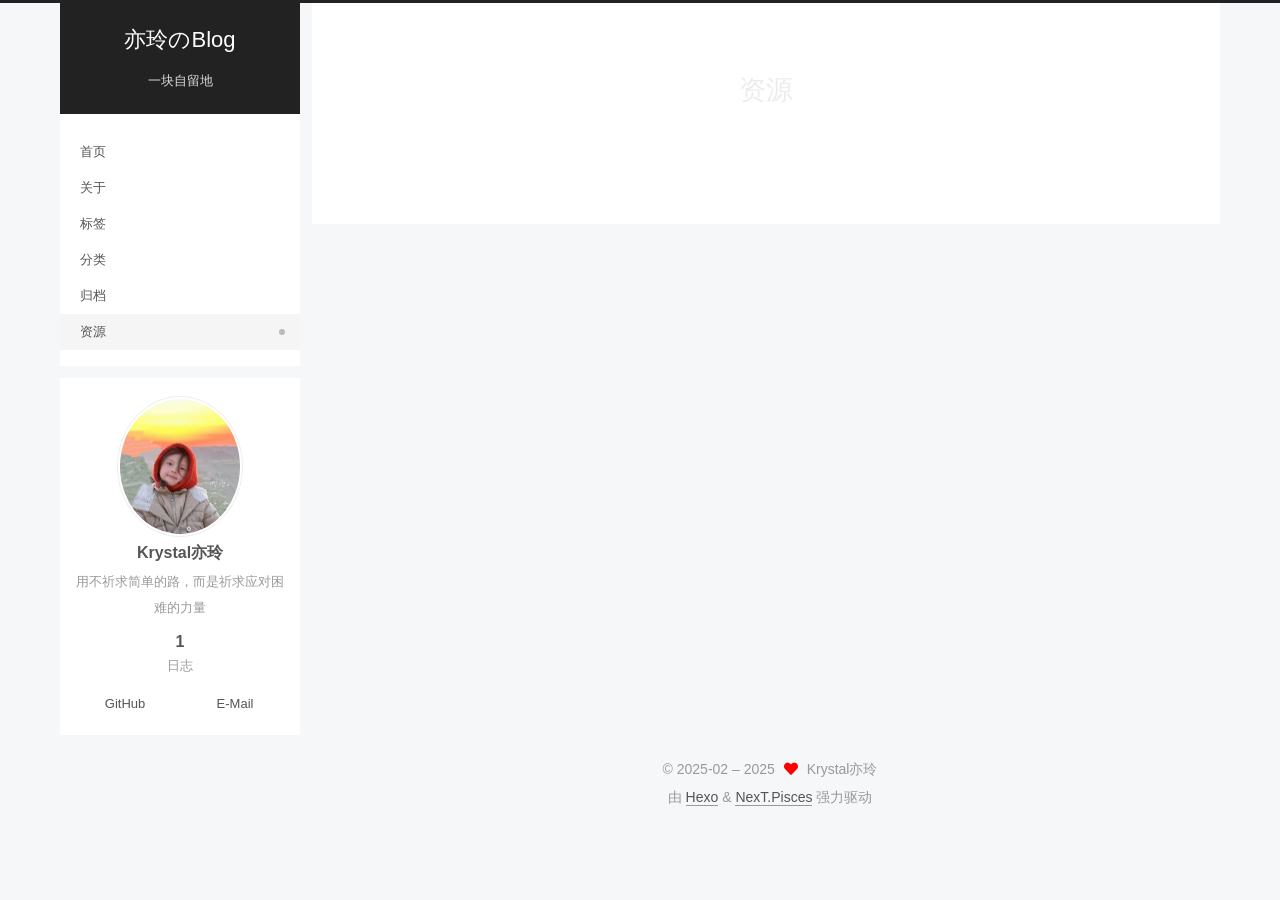
<file: resources/index.html>
<!DOCTYPE html>
<html lang="zh-CN">
<head>
  <meta charset="UTF-8">
<meta name="viewport" content="width=device-width, initial-scale=1, maximum-scale=2">
<meta name="theme-color" content="#222">
<meta name="generator" content="Hexo 7.3.0">
  <link rel="apple-touch-icon" sizes="180x180" href="/images/apple-touch-icon-next.png">
  <link rel="icon" type="image/png" sizes="32x32" href="/images/favicon-32x32-next.png">
  <link rel="icon" type="image/png" sizes="16x16" href="/images/favicon-16x16-next.png">
  <link rel="mask-icon" href="/images/logo.svg" color="#222">

<link rel="stylesheet" href="/css/main.css">


<link rel="stylesheet" href="/lib/font-awesome/css/all.min.css">

<script id="hexo-configurations">
    var NexT = window.NexT || {};
    var CONFIG = {"hostname":"krystalyl.github.io","root":"/","scheme":"Pisces","version":"7.8.0","exturl":false,"sidebar":{"position":"left","display":"always","padding":18,"offset":12,"onmobile":false},"copycode":{"enable":false,"show_result":false,"style":null},"back2top":{"enable":true,"sidebar":false,"scrollpercent":false},"bookmark":{"enable":false,"color":"#222","save":"auto"},"fancybox":false,"mediumzoom":false,"lazyload":false,"pangu":false,"comments":{"style":"tabs","active":null,"storage":true,"lazyload":false,"nav":null},"algolia":{"hits":{"per_page":10},"labels":{"input_placeholder":"Search for Posts","hits_empty":"We didn't find any results for the search: ${query}","hits_stats":"${hits} results found in ${time} ms"}},"localsearch":{"enable":false,"trigger":"auto","top_n_per_article":1,"unescape":false,"preload":false},"motion":{"enable":true,"async":false,"transition":{"post_block":"fadeIn","post_header":"slideDownIn","post_body":"slideDownIn","coll_header":"slideLeftIn","sidebar":"slideUpIn"}}};
  </script>

  <meta name="description" content="用不祈求简单的路，而是祈求应对困难的力量">
<meta property="og:type" content="website">
<meta property="og:title" content="资源">
<meta property="og:url" content="https://krystalyl.github.io/resources/index.html">
<meta property="og:site_name" content="亦玲のBlog">
<meta property="og:description" content="用不祈求简单的路，而是祈求应对困难的力量">
<meta property="og:locale" content="zh_CN">
<meta property="article:published_time" content="2025-02-28T14:07:08.000Z">
<meta property="article:modified_time" content="2025-02-28T09:27:56.203Z">
<meta property="article:author" content="Krystal亦玲">
<meta name="twitter:card" content="summary">

<link rel="canonical" href="https://krystalyl.github.io/resources/">


<script id="page-configurations">
  // https://hexo.io/docs/variables.html
  CONFIG.page = {
    sidebar: "",
    isHome : false,
    isPost : false,
    lang   : 'zh-CN'
  };
</script>

  <title>资源 | 亦玲のBlog
</title>
  






  <noscript>
  <style>
  .use-motion .brand,
  .use-motion .menu-item,
  .sidebar-inner,
  .use-motion .post-block,
  .use-motion .pagination,
  .use-motion .comments,
  .use-motion .post-header,
  .use-motion .post-body,
  .use-motion .collection-header { opacity: initial; }

  .use-motion .site-title,
  .use-motion .site-subtitle {
    opacity: initial;
    top: initial;
  }

  .use-motion .logo-line-before i { left: initial; }
  .use-motion .logo-line-after i { right: initial; }
  </style>
</noscript>

</head>

<body itemscope itemtype="http://schema.org/WebPage">
  <div class="container use-motion">
    <div class="headband"></div>

    <header class="header" itemscope itemtype="http://schema.org/WPHeader">
      <div class="header-inner"><div class="site-brand-container">
  <div class="site-nav-toggle">
    <div class="toggle" aria-label="切换导航栏">
      <span class="toggle-line toggle-line-first"></span>
      <span class="toggle-line toggle-line-middle"></span>
      <span class="toggle-line toggle-line-last"></span>
    </div>
  </div>

  <div class="site-meta">

    <a href="/" class="brand" rel="start">
      <span class="logo-line-before"><i></i></span>
      <h1 class="site-title">亦玲のBlog</h1>
      <span class="logo-line-after"><i></i></span>
    </a>
      <p class="site-subtitle" itemprop="description">一块自留地</p>
  </div>

  <div class="site-nav-right">
    <div class="toggle popup-trigger">
    </div>
  </div>
</div>




<nav class="site-nav">
  <ul id="menu" class="main-menu menu">
        <li class="menu-item menu-item-home">

    <a href="/" rel="section"><i class="home fa-fw"></i>首页</a>

  </li>
        <li class="menu-item menu-item-about">

    <a href="/about/" rel="section"><i class="user fa-fw"></i>关于</a>

  </li>
        <li class="menu-item menu-item-tags">

    <a href="/tags/" rel="section"><i class="tags fa-fw"></i>标签</a>

  </li>
        <li class="menu-item menu-item-categories">

    <a href="/categories/" rel="section"><i class="th fa-fw"></i>分类</a>

  </li>
        <li class="menu-item menu-item-archives">

    <a href="/archives/" rel="section"><i class="archive fa-fw"></i>归档</a>

  </li>
        <li class="menu-item menu-item-resources">

    <a href="/resources/" rel="section"><i class="download fa-fw"></i>资源</a>

  </li>
  </ul>
</nav>




</div>
    </header>

    
  <div class="back-to-top">
    <i class="fa fa-arrow-up"></i>
    <span>0%</span>
  </div>


    <main class="main">
      <div class="main-inner">
        <div class="content-wrap">
          
  
  

          <div class="content page posts-expand">
            

    
    
    
    <div class="post-block" lang="zh-CN">
      <header class="post-header">

<h1 class="post-title" itemprop="name headline">资源
</h1>

<div class="post-meta">
  

</div>

</header>

      
      
      
      <div class="post-body">
          
      </div>
      
      
      
    </div>
    

    
    
    


          </div>
          

<script>
  window.addEventListener('tabs:register', () => {
    let { activeClass } = CONFIG.comments;
    if (CONFIG.comments.storage) {
      activeClass = localStorage.getItem('comments_active') || activeClass;
    }
    if (activeClass) {
      let activeTab = document.querySelector(`a[href="#comment-${activeClass}"]`);
      if (activeTab) {
        activeTab.click();
      }
    }
  });
  if (CONFIG.comments.storage) {
    window.addEventListener('tabs:click', event => {
      if (!event.target.matches('.tabs-comment .tab-content .tab-pane')) return;
      let commentClass = event.target.classList[1];
      localStorage.setItem('comments_active', commentClass);
    });
  }
</script>

        </div>
          
  
  <div class="toggle sidebar-toggle">
    <span class="toggle-line toggle-line-first"></span>
    <span class="toggle-line toggle-line-middle"></span>
    <span class="toggle-line toggle-line-last"></span>
  </div>

  <aside class="sidebar">
    <div class="sidebar-inner">

      <ul class="sidebar-nav motion-element">
        <li class="sidebar-nav-toc">
          文章目录
        </li>
        <li class="sidebar-nav-overview">
          站点概览
        </li>
      </ul>

      <!--noindex-->
      <div class="post-toc-wrap sidebar-panel">
      </div>
      <!--/noindex-->

      <div class="site-overview-wrap sidebar-panel">
        <div class="site-author motion-element" itemprop="author" itemscope itemtype="http://schema.org/Person">
    <img class="site-author-image" itemprop="image" alt="Krystal亦玲"
      src="/images/avatar.png">
  <p class="site-author-name" itemprop="name">Krystal亦玲</p>
  <div class="site-description" itemprop="description">用不祈求简单的路，而是祈求应对困难的力量</div>
</div>
<div class="site-state-wrap motion-element">
  <nav class="site-state">
      <div class="site-state-item site-state-posts">
          <a href="/archives/">
        
          <span class="site-state-item-count">1</span>
          <span class="site-state-item-name">日志</span>
        </a>
      </div>
  </nav>
</div>
  <div class="links-of-author motion-element">
      <span class="links-of-author-item">
        <a href="https://github.com/krystalyl" title="GitHub → https:&#x2F;&#x2F;github.com&#x2F;krystalyl" rel="noopener" target="_blank"><i class="github fa-fw"></i>GitHub</a>
      </span>
      <span class="links-of-author-item">
        <a href="mailto:yanglingtest@163.com" title="E-Mail → mailto:yanglingtest@163.com" rel="noopener" target="_blank"><i class="envelope fa-fw"></i>E-Mail</a>
      </span>
  </div>



      </div>

    </div>
  </aside>
  <div id="sidebar-dimmer"></div>


      </div>
    </main>

    <footer class="footer">
      <div class="footer-inner">
        

        

<div class="copyright">
  
  &copy; 2025-02 – 
  <span itemprop="copyrightYear">2025</span>
  <span class="with-love">
    <i class="fa fa-heart"></i>
  </span>
  <span class="author" itemprop="copyrightHolder">Krystal亦玲</span>
</div>
  <div class="powered-by">由 <a href="https://hexo.io/" class="theme-link" rel="noopener" target="_blank">Hexo</a> & <a href="https://pisces.theme-next.org/" class="theme-link" rel="noopener" target="_blank">NexT.Pisces</a> 强力驱动
  </div>

        








      </div>
    </footer>
  </div>

  
  <script src="/lib/anime.min.js"></script>
  <script src="/lib/velocity/velocity.min.js"></script>
  <script src="/lib/velocity/velocity.ui.min.js"></script>

<script src="/js/utils.js"></script>

<script src="/js/motion.js"></script>


<script src="/js/schemes/pisces.js"></script>


<script src="/js/next-boot.js"></script>




  















  

  

</body>
</html>
</file>
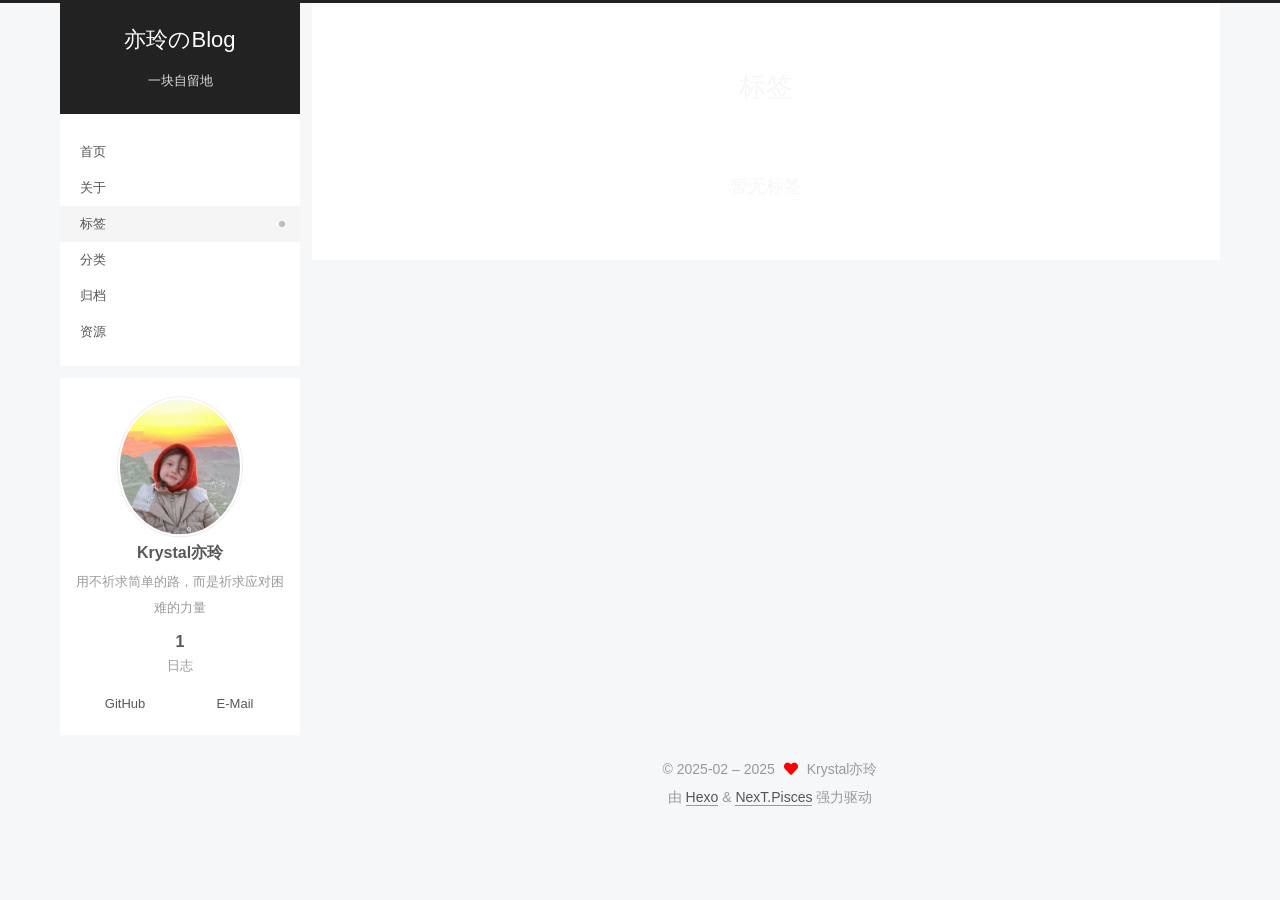
<file: tags/index.html>
<!DOCTYPE html>
<html lang="zh-CN">
<head>
  <meta charset="UTF-8">
<meta name="viewport" content="width=device-width, initial-scale=1, maximum-scale=2">
<meta name="theme-color" content="#222">
<meta name="generator" content="Hexo 7.3.0">
  <link rel="apple-touch-icon" sizes="180x180" href="/images/apple-touch-icon-next.png">
  <link rel="icon" type="image/png" sizes="32x32" href="/images/favicon-32x32-next.png">
  <link rel="icon" type="image/png" sizes="16x16" href="/images/favicon-16x16-next.png">
  <link rel="mask-icon" href="/images/logo.svg" color="#222">

<link rel="stylesheet" href="/css/main.css">


<link rel="stylesheet" href="/lib/font-awesome/css/all.min.css">

<script id="hexo-configurations">
    var NexT = window.NexT || {};
    var CONFIG = {"hostname":"krystalyl.github.io","root":"/","scheme":"Pisces","version":"7.8.0","exturl":false,"sidebar":{"position":"left","display":"always","padding":18,"offset":12,"onmobile":false},"copycode":{"enable":false,"show_result":false,"style":null},"back2top":{"enable":true,"sidebar":false,"scrollpercent":false},"bookmark":{"enable":false,"color":"#222","save":"auto"},"fancybox":false,"mediumzoom":false,"lazyload":false,"pangu":false,"comments":{"style":"tabs","active":null,"storage":true,"lazyload":false,"nav":null},"algolia":{"hits":{"per_page":10},"labels":{"input_placeholder":"Search for Posts","hits_empty":"We didn't find any results for the search: ${query}","hits_stats":"${hits} results found in ${time} ms"}},"localsearch":{"enable":false,"trigger":"auto","top_n_per_article":1,"unescape":false,"preload":false},"motion":{"enable":true,"async":false,"transition":{"post_block":"fadeIn","post_header":"slideDownIn","post_body":"slideDownIn","coll_header":"slideLeftIn","sidebar":"slideUpIn"}}};
  </script>

  <meta name="description" content="用不祈求简单的路，而是祈求应对困难的力量">
<meta property="og:type" content="website">
<meta property="og:title" content="标签">
<meta property="og:url" content="https://krystalyl.github.io/tags/index.html">
<meta property="og:site_name" content="亦玲のBlog">
<meta property="og:description" content="用不祈求简单的路，而是祈求应对困难的力量">
<meta property="og:locale" content="zh_CN">
<meta property="article:published_time" content="2025-02-28T14:07:08.000Z">
<meta property="article:modified_time" content="2025-02-28T09:27:11.526Z">
<meta property="article:author" content="Krystal亦玲">
<meta name="twitter:card" content="summary">

<link rel="canonical" href="https://krystalyl.github.io/tags/">


<script id="page-configurations">
  // https://hexo.io/docs/variables.html
  CONFIG.page = {
    sidebar: "",
    isHome : false,
    isPost : false,
    lang   : 'zh-CN'
  };
</script>

  <title>标签 | 亦玲のBlog
</title>
  






  <noscript>
  <style>
  .use-motion .brand,
  .use-motion .menu-item,
  .sidebar-inner,
  .use-motion .post-block,
  .use-motion .pagination,
  .use-motion .comments,
  .use-motion .post-header,
  .use-motion .post-body,
  .use-motion .collection-header { opacity: initial; }

  .use-motion .site-title,
  .use-motion .site-subtitle {
    opacity: initial;
    top: initial;
  }

  .use-motion .logo-line-before i { left: initial; }
  .use-motion .logo-line-after i { right: initial; }
  </style>
</noscript>

</head>

<body itemscope itemtype="http://schema.org/WebPage">
  <div class="container use-motion">
    <div class="headband"></div>

    <header class="header" itemscope itemtype="http://schema.org/WPHeader">
      <div class="header-inner"><div class="site-brand-container">
  <div class="site-nav-toggle">
    <div class="toggle" aria-label="切换导航栏">
      <span class="toggle-line toggle-line-first"></span>
      <span class="toggle-line toggle-line-middle"></span>
      <span class="toggle-line toggle-line-last"></span>
    </div>
  </div>

  <div class="site-meta">

    <a href="/" class="brand" rel="start">
      <span class="logo-line-before"><i></i></span>
      <h1 class="site-title">亦玲のBlog</h1>
      <span class="logo-line-after"><i></i></span>
    </a>
      <p class="site-subtitle" itemprop="description">一块自留地</p>
  </div>

  <div class="site-nav-right">
    <div class="toggle popup-trigger">
    </div>
  </div>
</div>




<nav class="site-nav">
  <ul id="menu" class="main-menu menu">
        <li class="menu-item menu-item-home">

    <a href="/" rel="section"><i class="home fa-fw"></i>首页</a>

  </li>
        <li class="menu-item menu-item-about">

    <a href="/about/" rel="section"><i class="user fa-fw"></i>关于</a>

  </li>
        <li class="menu-item menu-item-tags">

    <a href="/tags/" rel="section"><i class="tags fa-fw"></i>标签</a>

  </li>
        <li class="menu-item menu-item-categories">

    <a href="/categories/" rel="section"><i class="th fa-fw"></i>分类</a>

  </li>
        <li class="menu-item menu-item-archives">

    <a href="/archives/" rel="section"><i class="archive fa-fw"></i>归档</a>

  </li>
        <li class="menu-item menu-item-resources">

    <a href="/resources/" rel="section"><i class="download fa-fw"></i>资源</a>

  </li>
  </ul>
</nav>




</div>
    </header>

    
  <div class="back-to-top">
    <i class="fa fa-arrow-up"></i>
    <span>0%</span>
  </div>


    <main class="main">
      <div class="main-inner">
        <div class="content-wrap">
          
  
  

          <div class="content page posts-expand">
            

    
    
    
    <div class="post-block" lang="zh-CN">
      <header class="post-header">

<h1 class="post-title" itemprop="name headline">标签
</h1>

<div class="post-meta">
  

</div>

</header>

      
      
      
      <div class="post-body">
          <div class="tag-cloud">
            <div class="tag-cloud-title">
              暂无标签
            </div>
            <div class="tag-cloud-tags">
              
            </div>
          </div>
        
      </div>
      
      
      
    </div>
    

    
    
    


          </div>
          

<script>
  window.addEventListener('tabs:register', () => {
    let { activeClass } = CONFIG.comments;
    if (CONFIG.comments.storage) {
      activeClass = localStorage.getItem('comments_active') || activeClass;
    }
    if (activeClass) {
      let activeTab = document.querySelector(`a[href="#comment-${activeClass}"]`);
      if (activeTab) {
        activeTab.click();
      }
    }
  });
  if (CONFIG.comments.storage) {
    window.addEventListener('tabs:click', event => {
      if (!event.target.matches('.tabs-comment .tab-content .tab-pane')) return;
      let commentClass = event.target.classList[1];
      localStorage.setItem('comments_active', commentClass);
    });
  }
</script>

        </div>
          
  
  <div class="toggle sidebar-toggle">
    <span class="toggle-line toggle-line-first"></span>
    <span class="toggle-line toggle-line-middle"></span>
    <span class="toggle-line toggle-line-last"></span>
  </div>

  <aside class="sidebar">
    <div class="sidebar-inner">

      <ul class="sidebar-nav motion-element">
        <li class="sidebar-nav-toc">
          文章目录
        </li>
        <li class="sidebar-nav-overview">
          站点概览
        </li>
      </ul>

      <!--noindex-->
      <div class="post-toc-wrap sidebar-panel">
      </div>
      <!--/noindex-->

      <div class="site-overview-wrap sidebar-panel">
        <div class="site-author motion-element" itemprop="author" itemscope itemtype="http://schema.org/Person">
    <img class="site-author-image" itemprop="image" alt="Krystal亦玲"
      src="/images/avatar.png">
  <p class="site-author-name" itemprop="name">Krystal亦玲</p>
  <div class="site-description" itemprop="description">用不祈求简单的路，而是祈求应对困难的力量</div>
</div>
<div class="site-state-wrap motion-element">
  <nav class="site-state">
      <div class="site-state-item site-state-posts">
          <a href="/archives/">
        
          <span class="site-state-item-count">1</span>
          <span class="site-state-item-name">日志</span>
        </a>
      </div>
  </nav>
</div>
  <div class="links-of-author motion-element">
      <span class="links-of-author-item">
        <a href="https://github.com/krystalyl" title="GitHub → https:&#x2F;&#x2F;github.com&#x2F;krystalyl" rel="noopener" target="_blank"><i class="github fa-fw"></i>GitHub</a>
      </span>
      <span class="links-of-author-item">
        <a href="mailto:yanglingtest@163.com" title="E-Mail → mailto:yanglingtest@163.com" rel="noopener" target="_blank"><i class="envelope fa-fw"></i>E-Mail</a>
      </span>
  </div>



      </div>

    </div>
  </aside>
  <div id="sidebar-dimmer"></div>


      </div>
    </main>

    <footer class="footer">
      <div class="footer-inner">
        

        

<div class="copyright">
  
  &copy; 2025-02 – 
  <span itemprop="copyrightYear">2025</span>
  <span class="with-love">
    <i class="fa fa-heart"></i>
  </span>
  <span class="author" itemprop="copyrightHolder">Krystal亦玲</span>
</div>
  <div class="powered-by">由 <a href="https://hexo.io/" class="theme-link" rel="noopener" target="_blank">Hexo</a> & <a href="https://pisces.theme-next.org/" class="theme-link" rel="noopener" target="_blank">NexT.Pisces</a> 强力驱动
  </div>

        








      </div>
    </footer>
  </div>

  
  <script src="/lib/anime.min.js"></script>
  <script src="/lib/velocity/velocity.min.js"></script>
  <script src="/lib/velocity/velocity.ui.min.js"></script>

<script src="/js/utils.js"></script>

<script src="/js/motion.js"></script>


<script src="/js/schemes/pisces.js"></script>


<script src="/js/next-boot.js"></script>




  















  

  

</body>
</html>
</file>
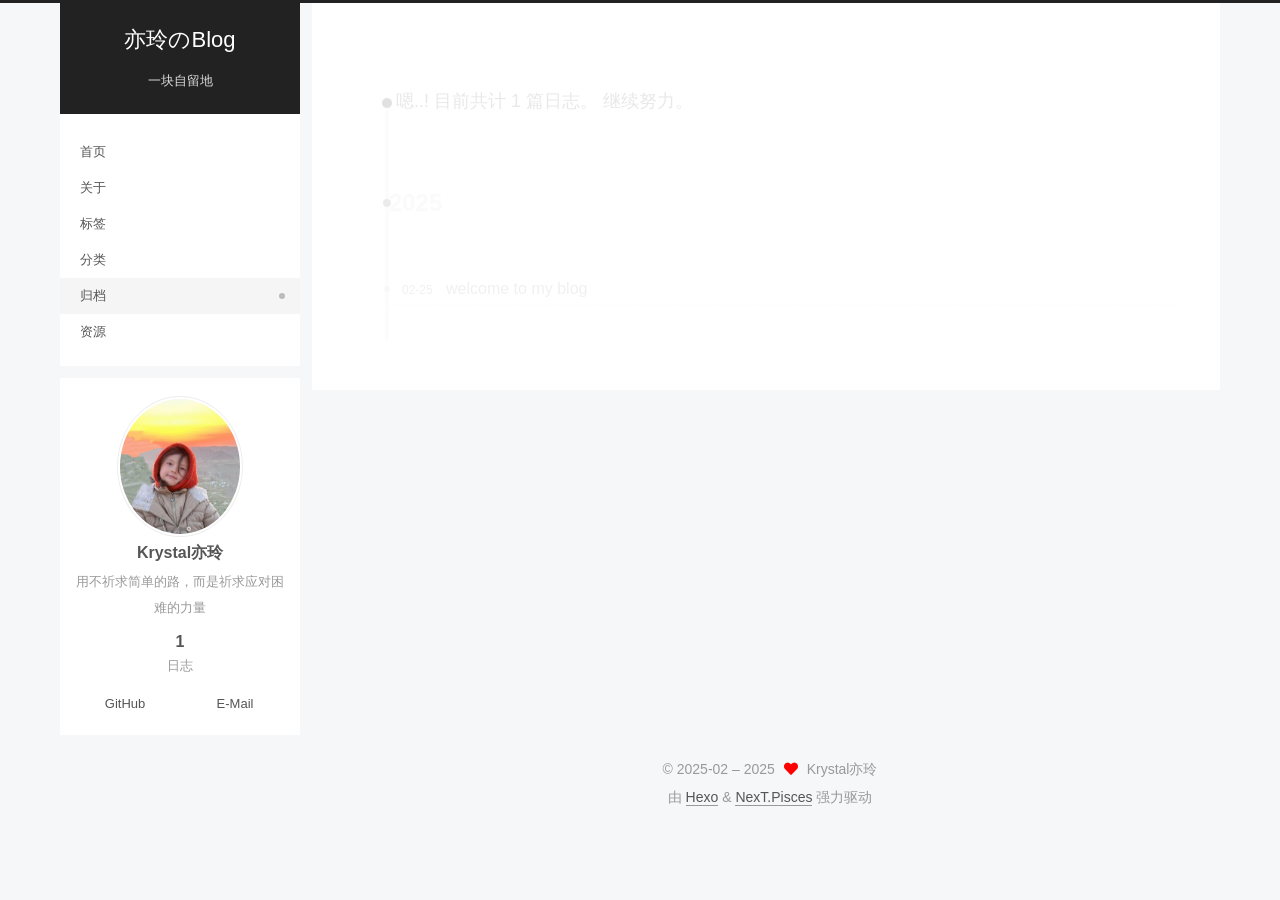
<file: archives/2025/index.html>
<!DOCTYPE html>
<html lang="zh-CN">
<head>
  <meta charset="UTF-8">
<meta name="viewport" content="width=device-width, initial-scale=1, maximum-scale=2">
<meta name="theme-color" content="#222">
<meta name="generator" content="Hexo 7.3.0">
  <link rel="apple-touch-icon" sizes="180x180" href="/images/apple-touch-icon-next.png">
  <link rel="icon" type="image/png" sizes="32x32" href="/images/favicon-32x32-next.png">
  <link rel="icon" type="image/png" sizes="16x16" href="/images/favicon-16x16-next.png">
  <link rel="mask-icon" href="/images/logo.svg" color="#222">

<link rel="stylesheet" href="/css/main.css">


<link rel="stylesheet" href="/lib/font-awesome/css/all.min.css">

<script id="hexo-configurations">
    var NexT = window.NexT || {};
    var CONFIG = {"hostname":"krystalyl.github.io","root":"/","scheme":"Pisces","version":"7.8.0","exturl":false,"sidebar":{"position":"left","display":"always","padding":18,"offset":12,"onmobile":false},"copycode":{"enable":false,"show_result":false,"style":null},"back2top":{"enable":true,"sidebar":false,"scrollpercent":false},"bookmark":{"enable":false,"color":"#222","save":"auto"},"fancybox":false,"mediumzoom":false,"lazyload":false,"pangu":false,"comments":{"style":"tabs","active":null,"storage":true,"lazyload":false,"nav":null},"algolia":{"hits":{"per_page":10},"labels":{"input_placeholder":"Search for Posts","hits_empty":"We didn't find any results for the search: ${query}","hits_stats":"${hits} results found in ${time} ms"}},"localsearch":{"enable":false,"trigger":"auto","top_n_per_article":1,"unescape":false,"preload":false},"motion":{"enable":true,"async":false,"transition":{"post_block":"fadeIn","post_header":"slideDownIn","post_body":"slideDownIn","coll_header":"slideLeftIn","sidebar":"slideUpIn"}}};
  </script>

  <meta name="description" content="用不祈求简单的路，而是祈求应对困难的力量">
<meta property="og:type" content="website">
<meta property="og:title" content="亦玲のBlog">
<meta property="og:url" content="https://krystalyl.github.io/archives/2025/index.html">
<meta property="og:site_name" content="亦玲のBlog">
<meta property="og:description" content="用不祈求简单的路，而是祈求应对困难的力量">
<meta property="og:locale" content="zh_CN">
<meta property="article:author" content="Krystal亦玲">
<meta name="twitter:card" content="summary">

<link rel="canonical" href="https://krystalyl.github.io/archives/2025/">


<script id="page-configurations">
  // https://hexo.io/docs/variables.html
  CONFIG.page = {
    sidebar: "",
    isHome : false,
    isPost : false,
    lang   : 'zh-CN'
  };
</script>

  <title>归档 | 亦玲のBlog</title>
  






  <noscript>
  <style>
  .use-motion .brand,
  .use-motion .menu-item,
  .sidebar-inner,
  .use-motion .post-block,
  .use-motion .pagination,
  .use-motion .comments,
  .use-motion .post-header,
  .use-motion .post-body,
  .use-motion .collection-header { opacity: initial; }

  .use-motion .site-title,
  .use-motion .site-subtitle {
    opacity: initial;
    top: initial;
  }

  .use-motion .logo-line-before i { left: initial; }
  .use-motion .logo-line-after i { right: initial; }
  </style>
</noscript>

</head>

<body itemscope itemtype="http://schema.org/WebPage">
  <div class="container use-motion">
    <div class="headband"></div>

    <header class="header" itemscope itemtype="http://schema.org/WPHeader">
      <div class="header-inner"><div class="site-brand-container">
  <div class="site-nav-toggle">
    <div class="toggle" aria-label="切换导航栏">
      <span class="toggle-line toggle-line-first"></span>
      <span class="toggle-line toggle-line-middle"></span>
      <span class="toggle-line toggle-line-last"></span>
    </div>
  </div>

  <div class="site-meta">

    <a href="/" class="brand" rel="start">
      <span class="logo-line-before"><i></i></span>
      <h1 class="site-title">亦玲のBlog</h1>
      <span class="logo-line-after"><i></i></span>
    </a>
      <p class="site-subtitle" itemprop="description">一块自留地</p>
  </div>

  <div class="site-nav-right">
    <div class="toggle popup-trigger">
    </div>
  </div>
</div>




<nav class="site-nav">
  <ul id="menu" class="main-menu menu">
        <li class="menu-item menu-item-home">

    <a href="/" rel="section"><i class="home fa-fw"></i>首页</a>

  </li>
        <li class="menu-item menu-item-about">

    <a href="/about/" rel="section"><i class="user fa-fw"></i>关于</a>

  </li>
        <li class="menu-item menu-item-tags">

    <a href="/tags/" rel="section"><i class="tags fa-fw"></i>标签</a>

  </li>
        <li class="menu-item menu-item-categories">

    <a href="/categories/" rel="section"><i class="th fa-fw"></i>分类</a>

  </li>
        <li class="menu-item menu-item-archives">

    <a href="/archives/" rel="section"><i class="archive fa-fw"></i>归档</a>

  </li>
        <li class="menu-item menu-item-resources">

    <a href="/resources/" rel="section"><i class="download fa-fw"></i>资源</a>

  </li>
  </ul>
</nav>




</div>
    </header>

    
  <div class="back-to-top">
    <i class="fa fa-arrow-up"></i>
    <span>0%</span>
  </div>


    <main class="main">
      <div class="main-inner">
        <div class="content-wrap">
          

          <div class="content archive">
            

  
  
  
  <div class="post-block">
    <div class="posts-collapse">
      <div class="collection-title">
        <span class="collection-header">嗯..! 目前共计 1 篇日志。 继续努力。</span>
      </div>

      
    <div class="collection-year">
      <span class="collection-header">2025</span>
    </div>

  <article itemscope itemtype="http://schema.org/Article">
    <header class="post-header">

      <div class="post-meta">
        <time itemprop="dateCreated"
              datetime="2025-02-25T15:28:55+08:00"
              content="2025-02-25">
          02-25
        </time>
      </div>

      <div class="post-title">
          <a class="post-title-link" href="/2025/02/25/hello-world/" itemprop="url">
            <span itemprop="name">welcome to my blog</span>
          </a>
      </div>

    </header>
  </article>


    </div>
  </div>
  
  
  

  



          </div>
          

<script>
  window.addEventListener('tabs:register', () => {
    let { activeClass } = CONFIG.comments;
    if (CONFIG.comments.storage) {
      activeClass = localStorage.getItem('comments_active') || activeClass;
    }
    if (activeClass) {
      let activeTab = document.querySelector(`a[href="#comment-${activeClass}"]`);
      if (activeTab) {
        activeTab.click();
      }
    }
  });
  if (CONFIG.comments.storage) {
    window.addEventListener('tabs:click', event => {
      if (!event.target.matches('.tabs-comment .tab-content .tab-pane')) return;
      let commentClass = event.target.classList[1];
      localStorage.setItem('comments_active', commentClass);
    });
  }
</script>

        </div>
          
  
  <div class="toggle sidebar-toggle">
    <span class="toggle-line toggle-line-first"></span>
    <span class="toggle-line toggle-line-middle"></span>
    <span class="toggle-line toggle-line-last"></span>
  </div>

  <aside class="sidebar">
    <div class="sidebar-inner">

      <ul class="sidebar-nav motion-element">
        <li class="sidebar-nav-toc">
          文章目录
        </li>
        <li class="sidebar-nav-overview">
          站点概览
        </li>
      </ul>

      <!--noindex-->
      <div class="post-toc-wrap sidebar-panel">
      </div>
      <!--/noindex-->

      <div class="site-overview-wrap sidebar-panel">
        <div class="site-author motion-element" itemprop="author" itemscope itemtype="http://schema.org/Person">
    <img class="site-author-image" itemprop="image" alt="Krystal亦玲"
      src="/images/avatar.png">
  <p class="site-author-name" itemprop="name">Krystal亦玲</p>
  <div class="site-description" itemprop="description">用不祈求简单的路，而是祈求应对困难的力量</div>
</div>
<div class="site-state-wrap motion-element">
  <nav class="site-state">
      <div class="site-state-item site-state-posts">
          <a href="/archives/">
        
          <span class="site-state-item-count">1</span>
          <span class="site-state-item-name">日志</span>
        </a>
      </div>
  </nav>
</div>
  <div class="links-of-author motion-element">
      <span class="links-of-author-item">
        <a href="https://github.com/krystalyl" title="GitHub → https:&#x2F;&#x2F;github.com&#x2F;krystalyl" rel="noopener" target="_blank"><i class="github fa-fw"></i>GitHub</a>
      </span>
      <span class="links-of-author-item">
        <a href="mailto:yanglingtest@163.com" title="E-Mail → mailto:yanglingtest@163.com" rel="noopener" target="_blank"><i class="envelope fa-fw"></i>E-Mail</a>
      </span>
  </div>



      </div>

    </div>
  </aside>
  <div id="sidebar-dimmer"></div>


      </div>
    </main>

    <footer class="footer">
      <div class="footer-inner">
        

        

<div class="copyright">
  
  &copy; 2025-02 – 
  <span itemprop="copyrightYear">2025</span>
  <span class="with-love">
    <i class="fa fa-heart"></i>
  </span>
  <span class="author" itemprop="copyrightHolder">Krystal亦玲</span>
</div>
  <div class="powered-by">由 <a href="https://hexo.io/" class="theme-link" rel="noopener" target="_blank">Hexo</a> & <a href="https://pisces.theme-next.org/" class="theme-link" rel="noopener" target="_blank">NexT.Pisces</a> 强力驱动
  </div>

        








      </div>
    </footer>
  </div>

  
  <script src="/lib/anime.min.js"></script>
  <script src="/lib/velocity/velocity.min.js"></script>
  <script src="/lib/velocity/velocity.ui.min.js"></script>

<script src="/js/utils.js"></script>

<script src="/js/motion.js"></script>


<script src="/js/schemes/pisces.js"></script>


<script src="/js/next-boot.js"></script>




  















  

  

</body>
</html>
</file>
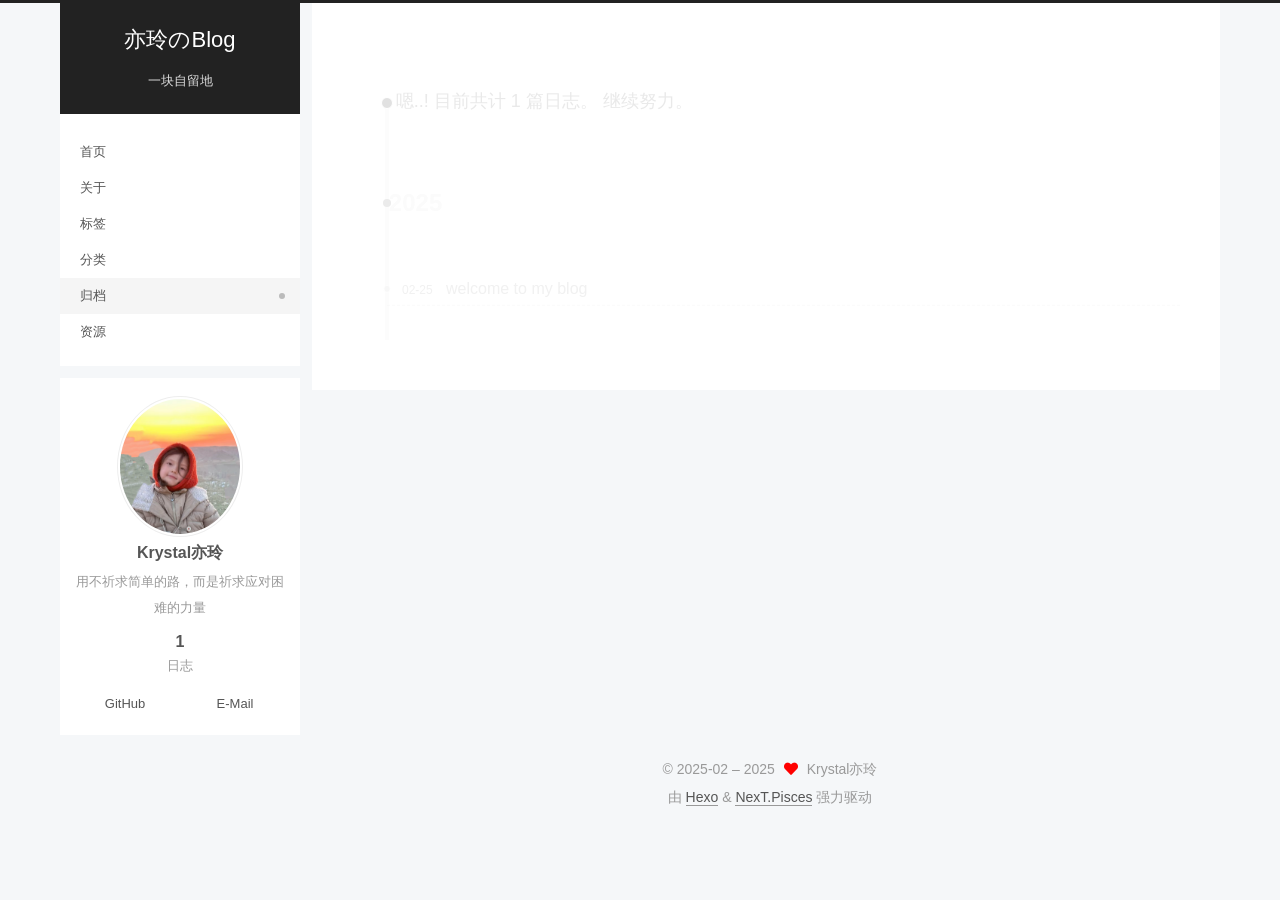
<file: archives/2025/02/index.html>
<!DOCTYPE html>
<html lang="zh-CN">
<head>
  <meta charset="UTF-8">
<meta name="viewport" content="width=device-width, initial-scale=1, maximum-scale=2">
<meta name="theme-color" content="#222">
<meta name="generator" content="Hexo 7.3.0">
  <link rel="apple-touch-icon" sizes="180x180" href="/images/apple-touch-icon-next.png">
  <link rel="icon" type="image/png" sizes="32x32" href="/images/favicon-32x32-next.png">
  <link rel="icon" type="image/png" sizes="16x16" href="/images/favicon-16x16-next.png">
  <link rel="mask-icon" href="/images/logo.svg" color="#222">

<link rel="stylesheet" href="/css/main.css">


<link rel="stylesheet" href="/lib/font-awesome/css/all.min.css">

<script id="hexo-configurations">
    var NexT = window.NexT || {};
    var CONFIG = {"hostname":"krystalyl.github.io","root":"/","scheme":"Pisces","version":"7.8.0","exturl":false,"sidebar":{"position":"left","display":"always","padding":18,"offset":12,"onmobile":false},"copycode":{"enable":false,"show_result":false,"style":null},"back2top":{"enable":true,"sidebar":false,"scrollpercent":false},"bookmark":{"enable":false,"color":"#222","save":"auto"},"fancybox":false,"mediumzoom":false,"lazyload":false,"pangu":false,"comments":{"style":"tabs","active":null,"storage":true,"lazyload":false,"nav":null},"algolia":{"hits":{"per_page":10},"labels":{"input_placeholder":"Search for Posts","hits_empty":"We didn't find any results for the search: ${query}","hits_stats":"${hits} results found in ${time} ms"}},"localsearch":{"enable":false,"trigger":"auto","top_n_per_article":1,"unescape":false,"preload":false},"motion":{"enable":true,"async":false,"transition":{"post_block":"fadeIn","post_header":"slideDownIn","post_body":"slideDownIn","coll_header":"slideLeftIn","sidebar":"slideUpIn"}}};
  </script>

  <meta name="description" content="用不祈求简单的路，而是祈求应对困难的力量">
<meta property="og:type" content="website">
<meta property="og:title" content="亦玲のBlog">
<meta property="og:url" content="https://krystalyl.github.io/archives/2025/02/index.html">
<meta property="og:site_name" content="亦玲のBlog">
<meta property="og:description" content="用不祈求简单的路，而是祈求应对困难的力量">
<meta property="og:locale" content="zh_CN">
<meta property="article:author" content="Krystal亦玲">
<meta name="twitter:card" content="summary">

<link rel="canonical" href="https://krystalyl.github.io/archives/2025/02/">


<script id="page-configurations">
  // https://hexo.io/docs/variables.html
  CONFIG.page = {
    sidebar: "",
    isHome : false,
    isPost : false,
    lang   : 'zh-CN'
  };
</script>

  <title>归档 | 亦玲のBlog</title>
  






  <noscript>
  <style>
  .use-motion .brand,
  .use-motion .menu-item,
  .sidebar-inner,
  .use-motion .post-block,
  .use-motion .pagination,
  .use-motion .comments,
  .use-motion .post-header,
  .use-motion .post-body,
  .use-motion .collection-header { opacity: initial; }

  .use-motion .site-title,
  .use-motion .site-subtitle {
    opacity: initial;
    top: initial;
  }

  .use-motion .logo-line-before i { left: initial; }
  .use-motion .logo-line-after i { right: initial; }
  </style>
</noscript>

</head>

<body itemscope itemtype="http://schema.org/WebPage">
  <div class="container use-motion">
    <div class="headband"></div>

    <header class="header" itemscope itemtype="http://schema.org/WPHeader">
      <div class="header-inner"><div class="site-brand-container">
  <div class="site-nav-toggle">
    <div class="toggle" aria-label="切换导航栏">
      <span class="toggle-line toggle-line-first"></span>
      <span class="toggle-line toggle-line-middle"></span>
      <span class="toggle-line toggle-line-last"></span>
    </div>
  </div>

  <div class="site-meta">

    <a href="/" class="brand" rel="start">
      <span class="logo-line-before"><i></i></span>
      <h1 class="site-title">亦玲のBlog</h1>
      <span class="logo-line-after"><i></i></span>
    </a>
      <p class="site-subtitle" itemprop="description">一块自留地</p>
  </div>

  <div class="site-nav-right">
    <div class="toggle popup-trigger">
    </div>
  </div>
</div>




<nav class="site-nav">
  <ul id="menu" class="main-menu menu">
        <li class="menu-item menu-item-home">

    <a href="/" rel="section"><i class="home fa-fw"></i>首页</a>

  </li>
        <li class="menu-item menu-item-about">

    <a href="/about/" rel="section"><i class="user fa-fw"></i>关于</a>

  </li>
        <li class="menu-item menu-item-tags">

    <a href="/tags/" rel="section"><i class="tags fa-fw"></i>标签</a>

  </li>
        <li class="menu-item menu-item-categories">

    <a href="/categories/" rel="section"><i class="th fa-fw"></i>分类</a>

  </li>
        <li class="menu-item menu-item-archives">

    <a href="/archives/" rel="section"><i class="archive fa-fw"></i>归档</a>

  </li>
        <li class="menu-item menu-item-resources">

    <a href="/resources/" rel="section"><i class="download fa-fw"></i>资源</a>

  </li>
  </ul>
</nav>




</div>
    </header>

    
  <div class="back-to-top">
    <i class="fa fa-arrow-up"></i>
    <span>0%</span>
  </div>


    <main class="main">
      <div class="main-inner">
        <div class="content-wrap">
          

          <div class="content archive">
            

  
  
  
  <div class="post-block">
    <div class="posts-collapse">
      <div class="collection-title">
        <span class="collection-header">嗯..! 目前共计 1 篇日志。 继续努力。</span>
      </div>

      
    <div class="collection-year">
      <span class="collection-header">2025</span>
    </div>

  <article itemscope itemtype="http://schema.org/Article">
    <header class="post-header">

      <div class="post-meta">
        <time itemprop="dateCreated"
              datetime="2025-02-25T15:28:55+08:00"
              content="2025-02-25">
          02-25
        </time>
      </div>

      <div class="post-title">
          <a class="post-title-link" href="/2025/02/25/hello-world/" itemprop="url">
            <span itemprop="name">welcome to my blog</span>
          </a>
      </div>

    </header>
  </article>


    </div>
  </div>
  
  
  

  



          </div>
          

<script>
  window.addEventListener('tabs:register', () => {
    let { activeClass } = CONFIG.comments;
    if (CONFIG.comments.storage) {
      activeClass = localStorage.getItem('comments_active') || activeClass;
    }
    if (activeClass) {
      let activeTab = document.querySelector(`a[href="#comment-${activeClass}"]`);
      if (activeTab) {
        activeTab.click();
      }
    }
  });
  if (CONFIG.comments.storage) {
    window.addEventListener('tabs:click', event => {
      if (!event.target.matches('.tabs-comment .tab-content .tab-pane')) return;
      let commentClass = event.target.classList[1];
      localStorage.setItem('comments_active', commentClass);
    });
  }
</script>

        </div>
          
  
  <div class="toggle sidebar-toggle">
    <span class="toggle-line toggle-line-first"></span>
    <span class="toggle-line toggle-line-middle"></span>
    <span class="toggle-line toggle-line-last"></span>
  </div>

  <aside class="sidebar">
    <div class="sidebar-inner">

      <ul class="sidebar-nav motion-element">
        <li class="sidebar-nav-toc">
          文章目录
        </li>
        <li class="sidebar-nav-overview">
          站点概览
        </li>
      </ul>

      <!--noindex-->
      <div class="post-toc-wrap sidebar-panel">
      </div>
      <!--/noindex-->

      <div class="site-overview-wrap sidebar-panel">
        <div class="site-author motion-element" itemprop="author" itemscope itemtype="http://schema.org/Person">
    <img class="site-author-image" itemprop="image" alt="Krystal亦玲"
      src="/images/avatar.png">
  <p class="site-author-name" itemprop="name">Krystal亦玲</p>
  <div class="site-description" itemprop="description">用不祈求简单的路，而是祈求应对困难的力量</div>
</div>
<div class="site-state-wrap motion-element">
  <nav class="site-state">
      <div class="site-state-item site-state-posts">
          <a href="/archives/">
        
          <span class="site-state-item-count">1</span>
          <span class="site-state-item-name">日志</span>
        </a>
      </div>
  </nav>
</div>
  <div class="links-of-author motion-element">
      <span class="links-of-author-item">
        <a href="https://github.com/krystalyl" title="GitHub → https:&#x2F;&#x2F;github.com&#x2F;krystalyl" rel="noopener" target="_blank"><i class="github fa-fw"></i>GitHub</a>
      </span>
      <span class="links-of-author-item">
        <a href="mailto:yanglingtest@163.com" title="E-Mail → mailto:yanglingtest@163.com" rel="noopener" target="_blank"><i class="envelope fa-fw"></i>E-Mail</a>
      </span>
  </div>



      </div>

    </div>
  </aside>
  <div id="sidebar-dimmer"></div>


      </div>
    </main>

    <footer class="footer">
      <div class="footer-inner">
        

        

<div class="copyright">
  
  &copy; 2025-02 – 
  <span itemprop="copyrightYear">2025</span>
  <span class="with-love">
    <i class="fa fa-heart"></i>
  </span>
  <span class="author" itemprop="copyrightHolder">Krystal亦玲</span>
</div>
  <div class="powered-by">由 <a href="https://hexo.io/" class="theme-link" rel="noopener" target="_blank">Hexo</a> & <a href="https://pisces.theme-next.org/" class="theme-link" rel="noopener" target="_blank">NexT.Pisces</a> 强力驱动
  </div>

        








      </div>
    </footer>
  </div>

  
  <script src="/lib/anime.min.js"></script>
  <script src="/lib/velocity/velocity.min.js"></script>
  <script src="/lib/velocity/velocity.ui.min.js"></script>

<script src="/js/utils.js"></script>

<script src="/js/motion.js"></script>


<script src="/js/schemes/pisces.js"></script>


<script src="/js/next-boot.js"></script>




  















  

  

</body>
</html>
</file>
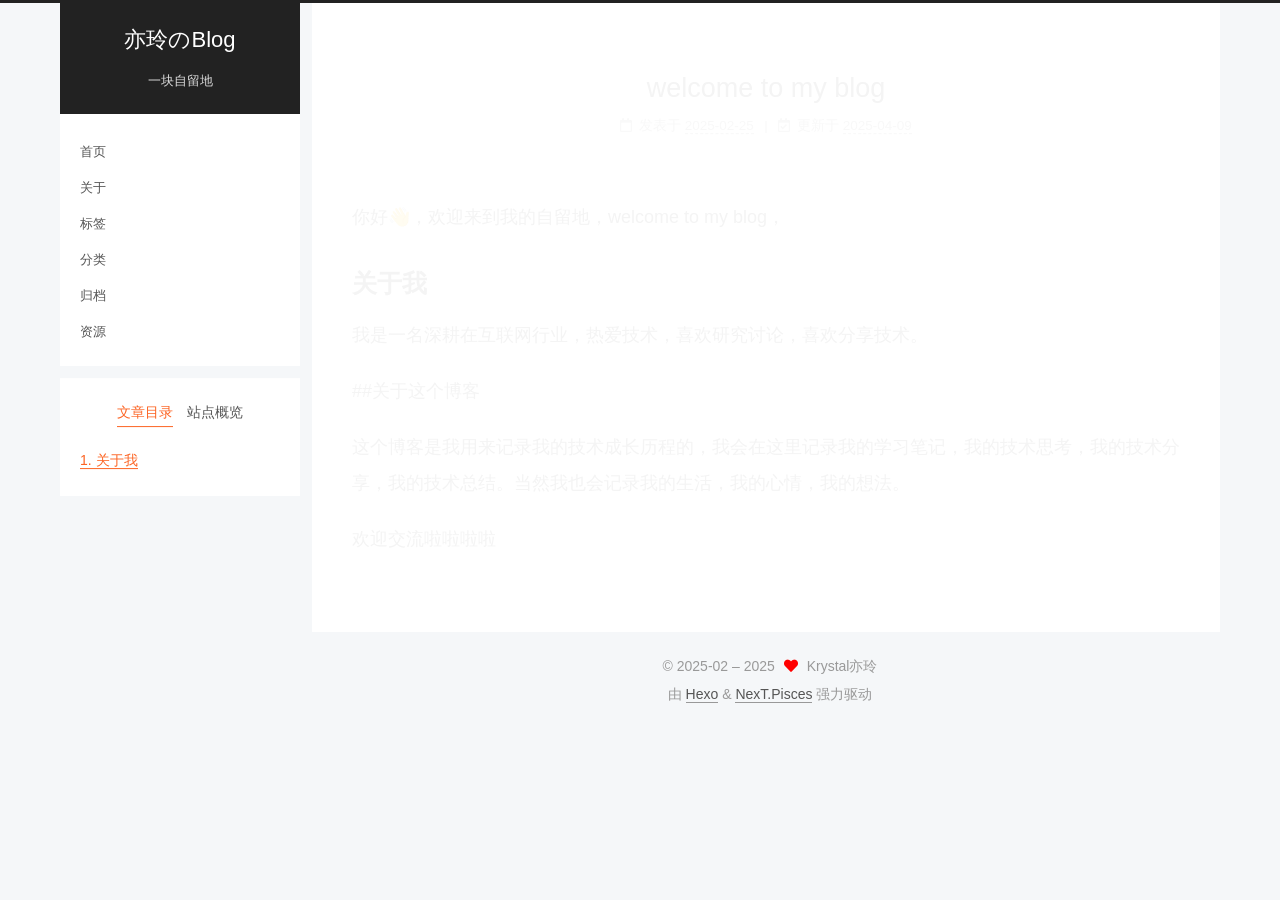
<file: 2025/02/25/hello-world/index.html>
<!DOCTYPE html>
<html lang="zh-CN">
<head>
  <meta charset="UTF-8">
<meta name="viewport" content="width=device-width, initial-scale=1, maximum-scale=2">
<meta name="theme-color" content="#222">
<meta name="generator" content="Hexo 7.3.0">
  <link rel="apple-touch-icon" sizes="180x180" href="/images/apple-touch-icon-next.png">
  <link rel="icon" type="image/png" sizes="32x32" href="/images/favicon-32x32-next.png">
  <link rel="icon" type="image/png" sizes="16x16" href="/images/favicon-16x16-next.png">
  <link rel="mask-icon" href="/images/logo.svg" color="#222">

<link rel="stylesheet" href="/css/main.css">


<link rel="stylesheet" href="/lib/font-awesome/css/all.min.css">

<script id="hexo-configurations">
    var NexT = window.NexT || {};
    var CONFIG = {"hostname":"krystalyl.github.io","root":"/","scheme":"Pisces","version":"7.8.0","exturl":false,"sidebar":{"position":"left","display":"always","padding":18,"offset":12,"onmobile":false},"copycode":{"enable":false,"show_result":false,"style":null},"back2top":{"enable":true,"sidebar":false,"scrollpercent":false},"bookmark":{"enable":false,"color":"#222","save":"auto"},"fancybox":false,"mediumzoom":false,"lazyload":false,"pangu":false,"comments":{"style":"tabs","active":null,"storage":true,"lazyload":false,"nav":null},"algolia":{"hits":{"per_page":10},"labels":{"input_placeholder":"Search for Posts","hits_empty":"We didn't find any results for the search: ${query}","hits_stats":"${hits} results found in ${time} ms"}},"localsearch":{"enable":false,"trigger":"auto","top_n_per_article":1,"unescape":false,"preload":false},"motion":{"enable":true,"async":false,"transition":{"post_block":"fadeIn","post_header":"slideDownIn","post_body":"slideDownIn","coll_header":"slideLeftIn","sidebar":"slideUpIn"}}};
  </script>

  <meta name="description" content="你好👋，欢迎来到我的自留地，welcome to my blog， 关于我我是一名深耕在互联网行业，热爱技术，喜欢研究讨论，喜欢分享技术。 ##关于这个博客 这个博客是我用来记录我的技术成长历程的，我会在这里记录我的学习笔记，我的技术思考，我的技术分享，我的技术总结。当然我也会记录我的生活，我的心情，我的想法。 欢迎交流啦啦啦啦">
<meta property="og:type" content="article">
<meta property="og:title" content="welcome to my blog">
<meta property="og:url" content="https://krystalyl.github.io/2025/02/25/hello-world/index.html">
<meta property="og:site_name" content="亦玲のBlog">
<meta property="og:description" content="你好👋，欢迎来到我的自留地，welcome to my blog， 关于我我是一名深耕在互联网行业，热爱技术，喜欢研究讨论，喜欢分享技术。 ##关于这个博客 这个博客是我用来记录我的技术成长历程的，我会在这里记录我的学习笔记，我的技术思考，我的技术分享，我的技术总结。当然我也会记录我的生活，我的心情，我的想法。 欢迎交流啦啦啦啦">
<meta property="og:locale" content="zh_CN">
<meta property="article:published_time" content="2025-02-25T07:28:55.922Z">
<meta property="article:modified_time" content="2025-04-09T06:43:06.328Z">
<meta property="article:author" content="Krystal亦玲">
<meta name="twitter:card" content="summary">

<link rel="canonical" href="https://krystalyl.github.io/2025/02/25/hello-world/">


<script id="page-configurations">
  // https://hexo.io/docs/variables.html
  CONFIG.page = {
    sidebar: "",
    isHome : false,
    isPost : true,
    lang   : 'zh-CN'
  };
</script>

  <title>welcome to my blog | 亦玲のBlog</title>
  






  <noscript>
  <style>
  .use-motion .brand,
  .use-motion .menu-item,
  .sidebar-inner,
  .use-motion .post-block,
  .use-motion .pagination,
  .use-motion .comments,
  .use-motion .post-header,
  .use-motion .post-body,
  .use-motion .collection-header { opacity: initial; }

  .use-motion .site-title,
  .use-motion .site-subtitle {
    opacity: initial;
    top: initial;
  }

  .use-motion .logo-line-before i { left: initial; }
  .use-motion .logo-line-after i { right: initial; }
  </style>
</noscript>

</head>

<body itemscope itemtype="http://schema.org/WebPage">
  <div class="container use-motion">
    <div class="headband"></div>

    <header class="header" itemscope itemtype="http://schema.org/WPHeader">
      <div class="header-inner"><div class="site-brand-container">
  <div class="site-nav-toggle">
    <div class="toggle" aria-label="切换导航栏">
      <span class="toggle-line toggle-line-first"></span>
      <span class="toggle-line toggle-line-middle"></span>
      <span class="toggle-line toggle-line-last"></span>
    </div>
  </div>

  <div class="site-meta">

    <a href="/" class="brand" rel="start">
      <span class="logo-line-before"><i></i></span>
      <h1 class="site-title">亦玲のBlog</h1>
      <span class="logo-line-after"><i></i></span>
    </a>
      <p class="site-subtitle" itemprop="description">一块自留地</p>
  </div>

  <div class="site-nav-right">
    <div class="toggle popup-trigger">
    </div>
  </div>
</div>




<nav class="site-nav">
  <ul id="menu" class="main-menu menu">
        <li class="menu-item menu-item-home">

    <a href="/" rel="section"><i class="home fa-fw"></i>首页</a>

  </li>
        <li class="menu-item menu-item-about">

    <a href="/about/" rel="section"><i class="user fa-fw"></i>关于</a>

  </li>
        <li class="menu-item menu-item-tags">

    <a href="/tags/" rel="section"><i class="tags fa-fw"></i>标签</a>

  </li>
        <li class="menu-item menu-item-categories">

    <a href="/categories/" rel="section"><i class="th fa-fw"></i>分类</a>

  </li>
        <li class="menu-item menu-item-archives">

    <a href="/archives/" rel="section"><i class="archive fa-fw"></i>归档</a>

  </li>
        <li class="menu-item menu-item-resources">

    <a href="/resources/" rel="section"><i class="download fa-fw"></i>资源</a>

  </li>
  </ul>
</nav>




</div>
    </header>

    
  <div class="back-to-top">
    <i class="fa fa-arrow-up"></i>
    <span>0%</span>
  </div>


    <main class="main">
      <div class="main-inner">
        <div class="content-wrap">
          

          <div class="content post posts-expand">
            

    
  
  
  <article itemscope itemtype="http://schema.org/Article" class="post-block" lang="zh-CN">
    <link itemprop="mainEntityOfPage" href="https://krystalyl.github.io/2025/02/25/hello-world/">

    <span hidden itemprop="author" itemscope itemtype="http://schema.org/Person">
      <meta itemprop="image" content="/images/avatar.png">
      <meta itemprop="name" content="Krystal亦玲">
      <meta itemprop="description" content="用不祈求简单的路，而是祈求应对困难的力量">
    </span>

    <span hidden itemprop="publisher" itemscope itemtype="http://schema.org/Organization">
      <meta itemprop="name" content="亦玲のBlog">
    </span>
      <header class="post-header">
        <h1 class="post-title" itemprop="name headline">
          welcome to my blog
        </h1>

        <div class="post-meta">
            <span class="post-meta-item">
              <span class="post-meta-item-icon">
                <i class="far fa-calendar"></i>
              </span>
              <span class="post-meta-item-text">发表于</span>

              <time title="创建时间：2025-02-25 15:28:55" itemprop="dateCreated datePublished" datetime="2025-02-25T15:28:55+08:00">2025-02-25</time>
            </span>
              <span class="post-meta-item">
                <span class="post-meta-item-icon">
                  <i class="far fa-calendar-check"></i>
                </span>
                <span class="post-meta-item-text">更新于</span>
                <time title="修改时间：2025-04-09 14:43:06" itemprop="dateModified" datetime="2025-04-09T14:43:06+08:00">2025-04-09</time>
              </span>

          

        </div>
      </header>

    
    
    
    <div class="post-body" itemprop="articleBody">

      
        <p>你好👋，欢迎来到我的自留地，welcome to my blog，</p>
<h2 id="关于我"><a href="#关于我" class="headerlink" title="关于我"></a>关于我</h2><p>我是一名深耕在互联网行业，热爱技术，喜欢研究讨论，喜欢分享技术。</p>
<p>##关于这个博客</p>
<p>这个博客是我用来记录我的技术成长历程的，我会在这里记录我的学习笔记，我的技术思考，我的技术分享，我的技术总结。当然我也会记录我的生活，我的心情，我的想法。</p>
<p>欢迎交流啦啦啦啦</p>

    </div>

    
    
    

      <footer class="post-footer">

        


        
      </footer>
    
  </article>
  
  
  



          </div>
          

<script>
  window.addEventListener('tabs:register', () => {
    let { activeClass } = CONFIG.comments;
    if (CONFIG.comments.storage) {
      activeClass = localStorage.getItem('comments_active') || activeClass;
    }
    if (activeClass) {
      let activeTab = document.querySelector(`a[href="#comment-${activeClass}"]`);
      if (activeTab) {
        activeTab.click();
      }
    }
  });
  if (CONFIG.comments.storage) {
    window.addEventListener('tabs:click', event => {
      if (!event.target.matches('.tabs-comment .tab-content .tab-pane')) return;
      let commentClass = event.target.classList[1];
      localStorage.setItem('comments_active', commentClass);
    });
  }
</script>

        </div>
          
  
  <div class="toggle sidebar-toggle">
    <span class="toggle-line toggle-line-first"></span>
    <span class="toggle-line toggle-line-middle"></span>
    <span class="toggle-line toggle-line-last"></span>
  </div>

  <aside class="sidebar">
    <div class="sidebar-inner">

      <ul class="sidebar-nav motion-element">
        <li class="sidebar-nav-toc">
          文章目录
        </li>
        <li class="sidebar-nav-overview">
          站点概览
        </li>
      </ul>

      <!--noindex-->
      <div class="post-toc-wrap sidebar-panel">
          <div class="post-toc motion-element"><ol class="nav"><li class="nav-item nav-level-2"><a class="nav-link" href="#%E5%85%B3%E4%BA%8E%E6%88%91"><span class="nav-number">1.</span> <span class="nav-text">关于我</span></a></li></ol></div>
      </div>
      <!--/noindex-->

      <div class="site-overview-wrap sidebar-panel">
        <div class="site-author motion-element" itemprop="author" itemscope itemtype="http://schema.org/Person">
    <img class="site-author-image" itemprop="image" alt="Krystal亦玲"
      src="/images/avatar.png">
  <p class="site-author-name" itemprop="name">Krystal亦玲</p>
  <div class="site-description" itemprop="description">用不祈求简单的路，而是祈求应对困难的力量</div>
</div>
<div class="site-state-wrap motion-element">
  <nav class="site-state">
      <div class="site-state-item site-state-posts">
          <a href="/archives/">
        
          <span class="site-state-item-count">1</span>
          <span class="site-state-item-name">日志</span>
        </a>
      </div>
  </nav>
</div>
  <div class="links-of-author motion-element">
      <span class="links-of-author-item">
        <a href="https://github.com/krystalyl" title="GitHub → https:&#x2F;&#x2F;github.com&#x2F;krystalyl" rel="noopener" target="_blank"><i class="github fa-fw"></i>GitHub</a>
      </span>
      <span class="links-of-author-item">
        <a href="mailto:yanglingtest@163.com" title="E-Mail → mailto:yanglingtest@163.com" rel="noopener" target="_blank"><i class="envelope fa-fw"></i>E-Mail</a>
      </span>
  </div>



      </div>

    </div>
  </aside>
  <div id="sidebar-dimmer"></div>


      </div>
    </main>

    <footer class="footer">
      <div class="footer-inner">
        

        

<div class="copyright">
  
  &copy; 2025-02 – 
  <span itemprop="copyrightYear">2025</span>
  <span class="with-love">
    <i class="fa fa-heart"></i>
  </span>
  <span class="author" itemprop="copyrightHolder">Krystal亦玲</span>
</div>
  <div class="powered-by">由 <a href="https://hexo.io/" class="theme-link" rel="noopener" target="_blank">Hexo</a> & <a href="https://pisces.theme-next.org/" class="theme-link" rel="noopener" target="_blank">NexT.Pisces</a> 强力驱动
  </div>

        








      </div>
    </footer>
  </div>

  
  <script src="/lib/anime.min.js"></script>
  <script src="/lib/velocity/velocity.min.js"></script>
  <script src="/lib/velocity/velocity.ui.min.js"></script>

<script src="/js/utils.js"></script>

<script src="/js/motion.js"></script>


<script src="/js/schemes/pisces.js"></script>


<script src="/js/next-boot.js"></script>




  















  

  

</body>
</html>
</file>
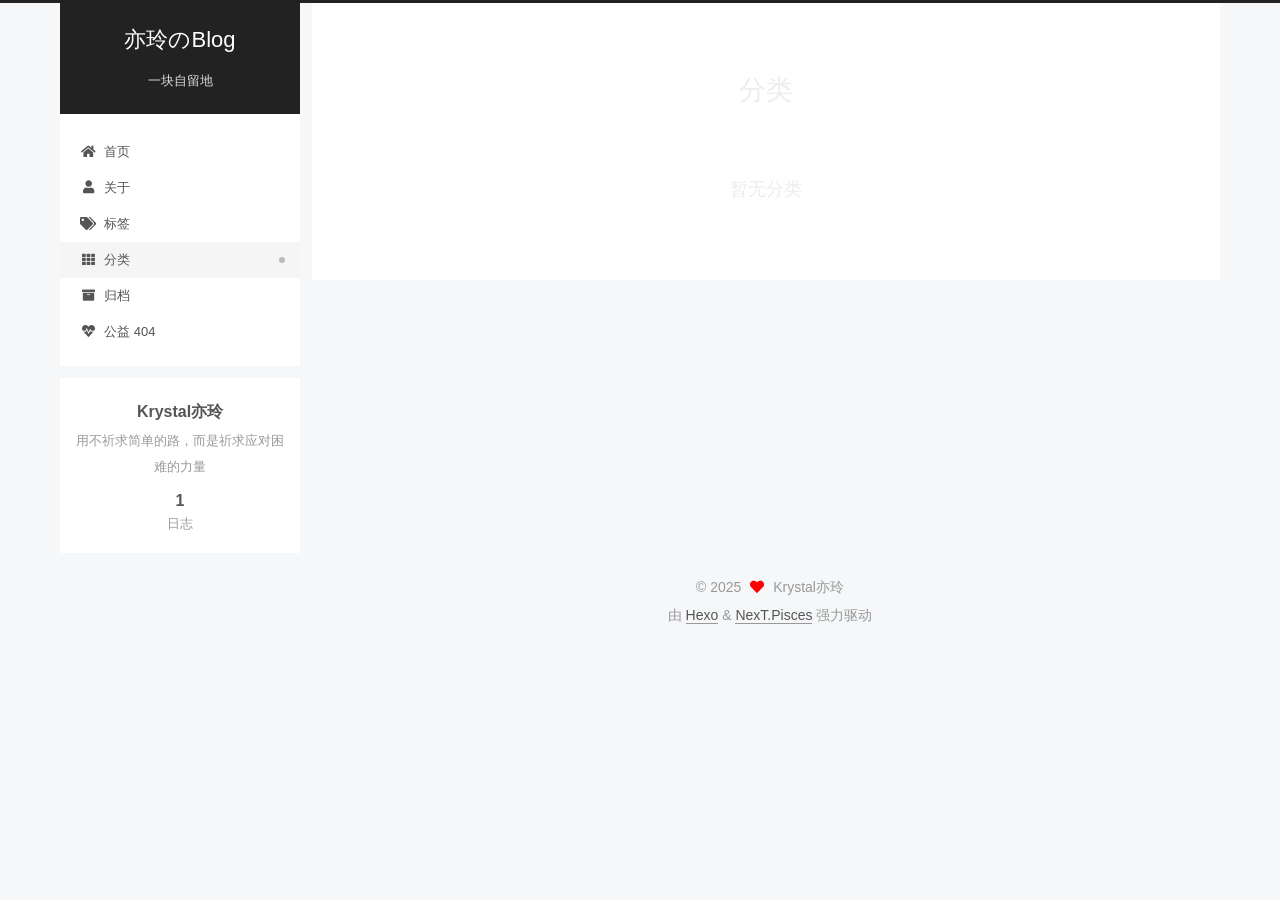
<file: categories/index-1.html>
<!DOCTYPE html>
<html lang="zh-CN">
<head>
  <meta charset="UTF-8">
<meta name="viewport" content="width=device-width, initial-scale=1, maximum-scale=2">
<meta name="theme-color" content="#222">
<meta name="generator" content="Hexo 7.3.0">
  <link rel="apple-touch-icon" sizes="180x180" href="/images/apple-touch-icon-next.png">
  <link rel="icon" type="image/png" sizes="32x32" href="/images/favicon-32x32-next.png">
  <link rel="icon" type="image/png" sizes="16x16" href="/images/favicon-16x16-next.png">
  <link rel="mask-icon" href="/images/logo.svg" color="#222">

<link rel="stylesheet" href="/css/main.css">


<link rel="stylesheet" href="/lib/font-awesome/css/all.min.css">

<script id="hexo-configurations">
    var NexT = window.NexT || {};
    var CONFIG = {"hostname":"krystalyl.github.io","root":"/","scheme":"Pisces","version":"7.8.0","exturl":false,"sidebar":{"position":"left","display":"always","padding":18,"offset":12,"onmobile":false},"copycode":{"enable":false,"show_result":false,"style":null},"back2top":{"enable":true,"sidebar":false,"scrollpercent":false},"bookmark":{"enable":false,"color":"#222","save":"auto"},"fancybox":false,"mediumzoom":false,"lazyload":false,"pangu":false,"comments":{"style":"tabs","active":null,"storage":true,"lazyload":false,"nav":null},"algolia":{"hits":{"per_page":10},"labels":{"input_placeholder":"Search for Posts","hits_empty":"We didn't find any results for the search: ${query}","hits_stats":"${hits} results found in ${time} ms"}},"localsearch":{"enable":false,"trigger":"auto","top_n_per_article":1,"unescape":false,"preload":false},"motion":{"enable":true,"async":false,"transition":{"post_block":"fadeIn","post_header":"slideDownIn","post_body":"slideDownIn","coll_header":"slideLeftIn","sidebar":"slideUpIn"}}};
  </script>

  <meta name="description" content="用不祈求简单的路，而是祈求应对困难的力量">
<meta property="og:type" content="website">
<meta property="og:title" content="分类">
<meta property="og:url" content="https://krystalyl.github.io/categories/index-1.html">
<meta property="og:site_name" content="亦玲のBlog">
<meta property="og:description" content="用不祈求简单的路，而是祈求应对困难的力量">
<meta property="og:locale" content="zh_CN">
<meta property="article:published_time" content="2025-02-28T08:25:14.000Z">
<meta property="article:modified_time" content="2025-02-28T08:26:40.260Z">
<meta property="article:author" content="Krystal亦玲">
<meta name="twitter:card" content="summary">

<link rel="canonical" href="https://krystalyl.github.io/categories/index-1">


<script id="page-configurations">
  // https://hexo.io/docs/variables.html
  CONFIG.page = {
    sidebar: "",
    isHome : false,
    isPost : false,
    lang   : 'zh-CN'
  };
</script>

  <title>分类 | 亦玲のBlog
</title>
  






  <noscript>
  <style>
  .use-motion .brand,
  .use-motion .menu-item,
  .sidebar-inner,
  .use-motion .post-block,
  .use-motion .pagination,
  .use-motion .comments,
  .use-motion .post-header,
  .use-motion .post-body,
  .use-motion .collection-header { opacity: initial; }

  .use-motion .site-title,
  .use-motion .site-subtitle {
    opacity: initial;
    top: initial;
  }

  .use-motion .logo-line-before i { left: initial; }
  .use-motion .logo-line-after i { right: initial; }
  </style>
</noscript>

</head>

<body itemscope itemtype="http://schema.org/WebPage">
  <div class="container use-motion">
    <div class="headband"></div>

    <header class="header" itemscope itemtype="http://schema.org/WPHeader">
      <div class="header-inner"><div class="site-brand-container">
  <div class="site-nav-toggle">
    <div class="toggle" aria-label="切换导航栏">
      <span class="toggle-line toggle-line-first"></span>
      <span class="toggle-line toggle-line-middle"></span>
      <span class="toggle-line toggle-line-last"></span>
    </div>
  </div>

  <div class="site-meta">

    <a href="/" class="brand" rel="start">
      <span class="logo-line-before"><i></i></span>
      <h1 class="site-title">亦玲のBlog</h1>
      <span class="logo-line-after"><i></i></span>
    </a>
      <p class="site-subtitle" itemprop="description">一块自留地</p>
  </div>

  <div class="site-nav-right">
    <div class="toggle popup-trigger">
    </div>
  </div>
</div>




<nav class="site-nav">
  <ul id="menu" class="main-menu menu">
        <li class="menu-item menu-item-home">

    <a href="/" rel="section"><i class="fa fa-home fa-fw"></i>首页</a>

  </li>
        <li class="menu-item menu-item-about">

    <a href="/about/" rel="section"><i class="fa fa-user fa-fw"></i>关于</a>

  </li>
        <li class="menu-item menu-item-tags">

    <a href="/tags/" rel="section"><i class="fa fa-tags fa-fw"></i>标签</a>

  </li>
        <li class="menu-item menu-item-categories">

    <a href="/categories/" rel="section"><i class="fa fa-th fa-fw"></i>分类</a>

  </li>
        <li class="menu-item menu-item-archives">

    <a href="/archives/" rel="section"><i class="fa fa-archive fa-fw"></i>归档</a>

  </li>
        <li class="menu-item menu-item-commonweal">

    <a href="/404/" rel="section"><i class="fa fa-heartbeat fa-fw"></i>公益 404</a>

  </li>
  </ul>
</nav>




</div>
    </header>

    
  <div class="back-to-top">
    <i class="fa fa-arrow-up"></i>
    <span>0%</span>
  </div>


    <main class="main">
      <div class="main-inner">
        <div class="content-wrap">
          
  
  

          <div class="content page posts-expand">
            

    
    
    
    <div class="post-block" lang="zh-CN">
      <header class="post-header">

<h1 class="post-title" itemprop="name headline">分类
</h1>

<div class="post-meta">
  

</div>

</header>

      
      
      
      <div class="post-body">
          <div class="category-all-page">
            <div class="category-all-title">
              暂无分类
            </div>
            <div class="category-all">
              
            </div>
          </div>
        
      </div>
      
      
      
    </div>
    

    
    
    


          </div>
          

<script>
  window.addEventListener('tabs:register', () => {
    let { activeClass } = CONFIG.comments;
    if (CONFIG.comments.storage) {
      activeClass = localStorage.getItem('comments_active') || activeClass;
    }
    if (activeClass) {
      let activeTab = document.querySelector(`a[href="#comment-${activeClass}"]`);
      if (activeTab) {
        activeTab.click();
      }
    }
  });
  if (CONFIG.comments.storage) {
    window.addEventListener('tabs:click', event => {
      if (!event.target.matches('.tabs-comment .tab-content .tab-pane')) return;
      let commentClass = event.target.classList[1];
      localStorage.setItem('comments_active', commentClass);
    });
  }
</script>

        </div>
          
  
  <div class="toggle sidebar-toggle">
    <span class="toggle-line toggle-line-first"></span>
    <span class="toggle-line toggle-line-middle"></span>
    <span class="toggle-line toggle-line-last"></span>
  </div>

  <aside class="sidebar">
    <div class="sidebar-inner">

      <ul class="sidebar-nav motion-element">
        <li class="sidebar-nav-toc">
          文章目录
        </li>
        <li class="sidebar-nav-overview">
          站点概览
        </li>
      </ul>

      <!--noindex-->
      <div class="post-toc-wrap sidebar-panel">
      </div>
      <!--/noindex-->

      <div class="site-overview-wrap sidebar-panel">
        <div class="site-author motion-element" itemprop="author" itemscope itemtype="http://schema.org/Person">
  <p class="site-author-name" itemprop="name">Krystal亦玲</p>
  <div class="site-description" itemprop="description">用不祈求简单的路，而是祈求应对困难的力量</div>
</div>
<div class="site-state-wrap motion-element">
  <nav class="site-state">
      <div class="site-state-item site-state-posts">
          <a href="/archives/">
        
          <span class="site-state-item-count">1</span>
          <span class="site-state-item-name">日志</span>
        </a>
      </div>
  </nav>
</div>



      </div>

    </div>
  </aside>
  <div id="sidebar-dimmer"></div>


      </div>
    </main>

    <footer class="footer">
      <div class="footer-inner">
        

        

<div class="copyright">
  
  &copy; 
  <span itemprop="copyrightYear">2025</span>
  <span class="with-love">
    <i class="fa fa-heart"></i>
  </span>
  <span class="author" itemprop="copyrightHolder">Krystal亦玲</span>
</div>
  <div class="powered-by">由 <a href="https://hexo.io/" class="theme-link" rel="noopener" target="_blank">Hexo</a> & <a href="https://pisces.theme-next.org/" class="theme-link" rel="noopener" target="_blank">NexT.Pisces</a> 强力驱动
  </div>

        








      </div>
    </footer>
  </div>

  
  <script src="/lib/anime.min.js"></script>
  <script src="/lib/velocity/velocity.min.js"></script>
  <script src="/lib/velocity/velocity.ui.min.js"></script>

<script src="/js/utils.js"></script>

<script src="/js/motion.js"></script>


<script src="/js/schemes/pisces.js"></script>


<script src="/js/next-boot.js"></script>




  















  

  

</body>
</html>
</file>
<file: css/main.css>
:root {
  --body-bg-color: #f5f7f9;
  --content-bg-color: #fff;
  --card-bg-color: #f5f5f5;
  --text-color: #555;
  --blockquote-color: #666;
  --link-color: #555;
  --link-hover-color: #222;
  --brand-color: #fff;
  --brand-hover-color: #fff;
  --table-row-odd-bg-color: #f9f9f9;
  --table-row-hover-bg-color: #f5f5f5;
  --menu-item-bg-color: #f5f5f5;
  --btn-default-bg: #fff;
  --btn-default-color: #555;
  --btn-default-border-color: #555;
  --btn-default-hover-bg: #222;
  --btn-default-hover-color: #fff;
  --btn-default-hover-border-color: #222;
}
html {
  line-height: 1.15; /* 1 */
  -webkit-text-size-adjust: 100%; /* 2 */
}
body {
  margin: 0;
}
main {
  display: block;
}
h1 {
  font-size: 2em;
  margin: 0.67em 0;
}
hr {
  box-sizing: content-box; /* 1 */
  height: 0; /* 1 */
  overflow: visible; /* 2 */
}
pre {
  font-family: monospace, monospace; /* 1 */
  font-size: 1em; /* 2 */
}
a {
  background: transparent;
}
abbr[title] {
  border-bottom: none; /* 1 */
  text-decoration: underline; /* 2 */
  text-decoration: underline dotted; /* 2 */
}
b,
strong {
  font-weight: bolder;
}
code,
kbd,
samp {
  font-family: monospace, monospace; /* 1 */
  font-size: 1em; /* 2 */
}
small {
  font-size: 80%;
}
sub,
sup {
  font-size: 75%;
  line-height: 0;
  position: relative;
  vertical-align: baseline;
}
sub {
  bottom: -0.25em;
}
sup {
  top: -0.5em;
}
img {
  border-style: none;
}
button,
input,
optgroup,
select,
textarea {
  font-family: inherit; /* 1 */
  font-size: 100%; /* 1 */
  line-height: 1.15; /* 1 */
  margin: 0; /* 2 */
}
button,
input {
/* 1 */
  overflow: visible;
}
button,
select {
/* 1 */
  text-transform: none;
}
button,
[type='button'],
[type='reset'],
[type='submit'] {
  -webkit-appearance: button;
}
button::-moz-focus-inner,
[type='button']::-moz-focus-inner,
[type='reset']::-moz-focus-inner,
[type='submit']::-moz-focus-inner {
  border-style: none;
  padding: 0;
}
button:-moz-focusring,
[type='button']:-moz-focusring,
[type='reset']:-moz-focusring,
[type='submit']:-moz-focusring {
  outline: 1px dotted ButtonText;
}
fieldset {
  padding: 0.35em 0.75em 0.625em;
}
legend {
  box-sizing: border-box; /* 1 */
  color: inherit; /* 2 */
  display: table; /* 1 */
  max-width: 100%; /* 1 */
  padding: 0; /* 3 */
  white-space: normal; /* 1 */
}
progress {
  vertical-align: baseline;
}
textarea {
  overflow: auto;
}
[type='checkbox'],
[type='radio'] {
  box-sizing: border-box; /* 1 */
  padding: 0; /* 2 */
}
[type='number']::-webkit-inner-spin-button,
[type='number']::-webkit-outer-spin-button {
  height: auto;
}
[type='search'] {
  outline-offset: -2px; /* 2 */
  -webkit-appearance: textfield; /* 1 */
}
[type='search']::-webkit-search-decoration {
  -webkit-appearance: none;
}
::-webkit-file-upload-button {
  font: inherit; /* 2 */
  -webkit-appearance: button; /* 1 */
}
details {
  display: block;
}
summary {
  display: list-item;
}
template {
  display: none;
}
[hidden] {
  display: none;
}
::selection {
  background: #262a30;
  color: #eee;
}
html,
body {
  height: 100%;
}
body {
  background: var(--body-bg-color);
  color: var(--text-color);
  font-family: 'Lato', "PingFang SC", "Microsoft YaHei", sans-serif;
  font-size: 1em;
  line-height: 2;
}
@media (max-width: 991px) {
  body {
    padding-left: 0 !important;
    padding-right: 0 !important;
  }
}
h1,
h2,
h3,
h4,
h5,
h6 {
  font-family: 'Lato', "PingFang SC", "Microsoft YaHei", sans-serif;
  font-weight: bold;
  line-height: 1.5;
  margin: 20px 0 15px;
}
h1 {
  font-size: 1.5em;
}
h2 {
  font-size: 1.375em;
}
h3 {
  font-size: 1.25em;
}
h4 {
  font-size: 1.125em;
}
h5 {
  font-size: 1em;
}
h6 {
  font-size: 0.875em;
}
p {
  margin: 0 0 20px 0;
}
a,
span.exturl {
  border-bottom: 1px solid #999;
  color: var(--link-color);
  outline: 0;
  text-decoration: none;
  overflow-wrap: break-word;
  word-wrap: break-word;
  cursor: pointer;
}
a:hover,
span.exturl:hover {
  border-bottom-color: var(--link-hover-color);
  color: var(--link-hover-color);
}
iframe,
img,
video {
  display: block;
  margin-left: auto;
  margin-right: auto;
  max-width: 100%;
}
hr {
  background-image: repeating-linear-gradient(-45deg, #ddd, #ddd 4px, transparent 4px, transparent 8px);
  border: 0;
  height: 3px;
  margin: 40px 0;
}
blockquote {
  border-left: 4px solid #ddd;
  color: var(--blockquote-color);
  margin: 0;
  padding: 0 15px;
}
blockquote cite::before {
  content: '-';
  padding: 0 5px;
}
dt {
  font-weight: bold;
}
dd {
  margin: 0;
  padding: 0;
}
kbd {
  background-color: #f5f5f5;
  background-image: linear-gradient(#eee, #fff, #eee);
  border: 1px solid #ccc;
  border-radius: 0.2em;
  box-shadow: 0.1em 0.1em 0.2em rgba(0,0,0,0.1);
  color: #555;
  font-family: inherit;
  padding: 0.1em 0.3em;
  white-space: nowrap;
}
.table-container {
  overflow: auto;
}
table {
  border-collapse: collapse;
  border-spacing: 0;
  font-size: 0.875em;
  margin: 0 0 20px 0;
  width: 100%;
}
tbody tr:nth-of-type(odd) {
  background: var(--table-row-odd-bg-color);
}
tbody tr:hover {
  background: var(--table-row-hover-bg-color);
}
caption,
th,
td {
  font-weight: normal;
  padding: 8px;
  vertical-align: middle;
}
th,
td {
  border: 1px solid #ddd;
  border-bottom: 3px solid #ddd;
}
th {
  font-weight: 700;
  padding-bottom: 10px;
}
td {
  border-bottom-width: 1px;
}
.btn {
  background: var(--btn-default-bg);
  border: 2px solid var(--btn-default-border-color);
  border-radius: 2px;
  color: var(--btn-default-color);
  display: inline-block;
  font-size: 0.875em;
  line-height: 2;
  padding: 0 20px;
  text-decoration: none;
  transition-property: background-color;
  transition-delay: 0s;
  transition-duration: 0.2s;
  transition-timing-function: ease-in-out;
}
.btn:hover {
  background: var(--btn-default-hover-bg);
  border-color: var(--btn-default-hover-border-color);
  color: var(--btn-default-hover-color);
}
.btn + .btn {
  margin: 0 0 8px 8px;
}
.btn .fa-fw {
  text-align: left;
  width: 1.285714285714286em;
}
.toggle {
  line-height: 0;
}
.toggle .toggle-line {
  background: #fff;
  display: inline-block;
  height: 2px;
  left: 0;
  position: relative;
  top: 0;
  transition: all 0.4s;
  vertical-align: top;
  width: 100%;
}
.toggle .toggle-line:not(:first-child) {
  margin-top: 3px;
}
.toggle.toggle-arrow .toggle-line-first {
  left: 50%;
  top: 2px;
  transform: rotate(45deg);
  width: 50%;
}
.toggle.toggle-arrow .toggle-line-middle {
  left: 2px;
  width: 90%;
}
.toggle.toggle-arrow .toggle-line-last {
  left: 50%;
  top: -2px;
  transform: rotate(-45deg);
  width: 50%;
}
.toggle.toggle-close .toggle-line-first {
  transform: rotate(-45deg);
  top: 5px;
}
.toggle.toggle-close .toggle-line-middle {
  opacity: 0;
}
.toggle.toggle-close .toggle-line-last {
  transform: rotate(45deg);
  top: -5px;
}
.highlight,
pre {
  background: #f7f7f7;
  color: #4d4d4c;
  line-height: 1.6;
  margin: 0 auto 20px;
}
pre,
code {
  font-family: consolas, Menlo, monospace, "PingFang SC", "Microsoft YaHei";
}
code {
  background: #eee;
  border-radius: 3px;
  color: #555;
  padding: 2px 4px;
  overflow-wrap: break-word;
  word-wrap: break-word;
}
.highlight *::selection {
  background: #d6d6d6;
}
.highlight pre {
  border: 0;
  margin: 0;
  padding: 10px 0;
}
.highlight table {
  border: 0;
  margin: 0;
  width: auto;
}
.highlight td {
  border: 0;
  padding: 0;
}
.highlight figcaption {
  background: #eff2f3;
  color: #4d4d4c;
  display: flex;
  font-size: 0.875em;
  justify-content: space-between;
  line-height: 1.2;
  padding: 0.5em;
}
.highlight figcaption a {
  color: #4d4d4c;
}
.highlight figcaption a:hover {
  border-bottom-color: #4d4d4c;
}
.highlight .gutter {
  -moz-user-select: none;
  -ms-user-select: none;
  -webkit-user-select: none;
  user-select: none;
}
.highlight .gutter pre {
  background: #eff2f3;
  color: #869194;
  padding-left: 10px;
  padding-right: 10px;
  text-align: right;
}
.highlight .code pre {
  background: #f7f7f7;
  padding-left: 10px;
  width: 100%;
}
.gist table {
  width: auto;
}
.gist table td {
  border: 0;
}
pre {
  overflow: auto;
  padding: 10px;
}
pre code {
  background: none;
  color: #4d4d4c;
  font-size: 0.875em;
  padding: 0;
  text-shadow: none;
}
pre .deletion {
  background: #fdd;
}
pre .addition {
  background: #dfd;
}
pre .meta {
  color: #eab700;
  -moz-user-select: none;
  -ms-user-select: none;
  -webkit-user-select: none;
  user-select: none;
}
pre .comment {
  color: #8e908c;
}
pre .variable,
pre .attribute,
pre .tag,
pre .name,
pre .regexp,
pre .ruby .constant,
pre .xml .tag .title,
pre .xml .pi,
pre .xml .doctype,
pre .html .doctype,
pre .css .id,
pre .css .class,
pre .css .pseudo {
  color: #c82829;
}
pre .number,
pre .preprocessor,
pre .built_in,
pre .builtin-name,
pre .literal,
pre .params,
pre .constant,
pre .command {
  color: #f5871f;
}
pre .ruby .class .title,
pre .css .rules .attribute,
pre .string,
pre .symbol,
pre .value,
pre .inheritance,
pre .header,
pre .ruby .symbol,
pre .xml .cdata,
pre .special,
pre .formula {
  color: #718c00;
}
pre .title,
pre .css .hexcolor {
  color: #3e999f;
}
pre .function,
pre .python .decorator,
pre .python .title,
pre .ruby .function .title,
pre .ruby .title .keyword,
pre .perl .sub,
pre .javascript .title,
pre .coffeescript .title {
  color: #4271ae;
}
pre .keyword,
pre .javascript .function {
  color: #8959a8;
}
.blockquote-center {
  border-left: none;
  margin: 40px 0;
  padding: 0;
  position: relative;
  text-align: center;
}
.blockquote-center .fa {
  display: block;
  opacity: 0.6;
  position: absolute;
  width: 100%;
}
.blockquote-center .fa-quote-left {
  border-top: 1px solid #ccc;
  text-align: left;
  top: -20px;
}
.blockquote-center .fa-quote-right {
  border-bottom: 1px solid #ccc;
  text-align: right;
  bottom: -20px;
}
.blockquote-center p,
.blockquote-center div {
  text-align: center;
}
.post-body .group-picture img {
  margin: 0 auto;
  padding: 0 3px;
}
.group-picture-row {
  margin-bottom: 6px;
  overflow: hidden;
}
.group-picture-column {
  float: left;
  margin-bottom: 10px;
}
.post-body .label {
  color: #555;
  display: inline;
  padding: 0 2px;
}
.post-body .label.default {
  background: #f0f0f0;
}
.post-body .label.primary {
  background: #efe6f7;
}
.post-body .label.info {
  background: #e5f2f8;
}
.post-body .label.success {
  background: #e7f4e9;
}
.post-body .label.warning {
  background: #fcf6e1;
}
.post-body .label.danger {
  background: #fae8eb;
}
.post-body .tabs {
  margin-bottom: 20px;
}
.post-body .tabs,
.tabs-comment {
  display: block;
  padding-top: 10px;
  position: relative;
}
.post-body .tabs ul.nav-tabs,
.tabs-comment ul.nav-tabs {
  display: flex;
  flex-wrap: wrap;
  margin: 0;
  margin-bottom: -1px;
  padding: 0;
}
@media (max-width: 413px) {
  .post-body .tabs ul.nav-tabs,
  .tabs-comment ul.nav-tabs {
    display: block;
    margin-bottom: 5px;
  }
}
.post-body .tabs ul.nav-tabs li.tab,
.tabs-comment ul.nav-tabs li.tab {
  border-bottom: 1px solid #ddd;
  border-left: 1px solid transparent;
  border-right: 1px solid transparent;
  border-top: 3px solid transparent;
  flex-grow: 1;
  list-style-type: none;
  border-radius: 0 0 0 0;
}
@media (max-width: 413px) {
  .post-body .tabs ul.nav-tabs li.tab,
  .tabs-comment ul.nav-tabs li.tab {
    border-bottom: 1px solid transparent;
    border-left: 3px solid transparent;
    border-right: 1px solid transparent;
    border-top: 1px solid transparent;
  }
}
@media (max-width: 413px) {
  .post-body .tabs ul.nav-tabs li.tab,
  .tabs-comment ul.nav-tabs li.tab {
    border-radius: 0;
  }
}
.post-body .tabs ul.nav-tabs li.tab a,
.tabs-comment ul.nav-tabs li.tab a {
  border-bottom: initial;
  display: block;
  line-height: 1.8;
  outline: 0;
  padding: 0.25em 0.75em;
  text-align: center;
  transition-delay: 0s;
  transition-duration: 0.2s;
  transition-timing-function: ease-out;
}
.post-body .tabs ul.nav-tabs li.tab a i,
.tabs-comment ul.nav-tabs li.tab a i {
  width: 1.285714285714286em;
}
.post-body .tabs ul.nav-tabs li.tab.active,
.tabs-comment ul.nav-tabs li.tab.active {
  border-bottom: 1px solid transparent;
  border-left: 1px solid #ddd;
  border-right: 1px solid #ddd;
  border-top: 3px solid #fc6423;
}
@media (max-width: 413px) {
  .post-body .tabs ul.nav-tabs li.tab.active,
  .tabs-comment ul.nav-tabs li.tab.active {
    border-bottom: 1px solid #ddd;
    border-left: 3px solid #fc6423;
    border-right: 1px solid #ddd;
    border-top: 1px solid #ddd;
  }
}
.post-body .tabs ul.nav-tabs li.tab.active a,
.tabs-comment ul.nav-tabs li.tab.active a {
  color: var(--link-color);
  cursor: default;
}
.post-body .tabs .tab-content .tab-pane,
.tabs-comment .tab-content .tab-pane {
  border: 1px solid #ddd;
  border-top: 0;
  padding: 20px 20px 0 20px;
  border-radius: 0;
}
.post-body .tabs .tab-content .tab-pane:not(.active),
.tabs-comment .tab-content .tab-pane:not(.active) {
  display: none;
}
.post-body .tabs .tab-content .tab-pane.active,
.tabs-comment .tab-content .tab-pane.active {
  display: block;
}
.post-body .tabs .tab-content .tab-pane.active:nth-of-type(1),
.tabs-comment .tab-content .tab-pane.active:nth-of-type(1) {
  border-radius: 0 0 0 0;
}
@media (max-width: 413px) {
  .post-body .tabs .tab-content .tab-pane.active:nth-of-type(1),
  .tabs-comment .tab-content .tab-pane.active:nth-of-type(1) {
    border-radius: 0;
  }
}
.post-body .note {
  border-radius: 3px;
  margin-bottom: 20px;
  padding: 1em;
  position: relative;
  border: 1px solid #eee;
  border-left-width: 5px;
}
.post-body .note h2,
.post-body .note h3,
.post-body .note h4,
.post-body .note h5,
.post-body .note h6 {
  margin-top: 0;
  border-bottom: initial;
  margin-bottom: 0;
  padding-top: 0;
}
.post-body .note p:first-child,
.post-body .note ul:first-child,
.post-body .note ol:first-child,
.post-body .note table:first-child,
.post-body .note pre:first-child,
.post-body .note blockquote:first-child,
.post-body .note img:first-child {
  margin-top: 0;
}
.post-body .note p:last-child,
.post-body .note ul:last-child,
.post-body .note ol:last-child,
.post-body .note table:last-child,
.post-body .note pre:last-child,
.post-body .note blockquote:last-child,
.post-body .note img:last-child {
  margin-bottom: 0;
}
.post-body .note.default {
  border-left-color: #777;
}
.post-body .note.default h2,
.post-body .note.default h3,
.post-body .note.default h4,
.post-body .note.default h5,
.post-body .note.default h6 {
  color: #777;
}
.post-body .note.primary {
  border-left-color: #6f42c1;
}
.post-body .note.primary h2,
.post-body .note.primary h3,
.post-body .note.primary h4,
.post-body .note.primary h5,
.post-body .note.primary h6 {
  color: #6f42c1;
}
.post-body .note.info {
  border-left-color: #428bca;
}
.post-body .note.info h2,
.post-body .note.info h3,
.post-body .note.info h4,
.post-body .note.info h5,
.post-body .note.info h6 {
  color: #428bca;
}
.post-body .note.success {
  border-left-color: #5cb85c;
}
.post-body .note.success h2,
.post-body .note.success h3,
.post-body .note.success h4,
.post-body .note.success h5,
.post-body .note.success h6 {
  color: #5cb85c;
}
.post-body .note.warning {
  border-left-color: #f0ad4e;
}
.post-body .note.warning h2,
.post-body .note.warning h3,
.post-body .note.warning h4,
.post-body .note.warning h5,
.post-body .note.warning h6 {
  color: #f0ad4e;
}
.post-body .note.danger {
  border-left-color: #d9534f;
}
.post-body .note.danger h2,
.post-body .note.danger h3,
.post-body .note.danger h4,
.post-body .note.danger h5,
.post-body .note.danger h6 {
  color: #d9534f;
}
.pagination .prev,
.pagination .next,
.pagination .page-number,
.pagination .space {
  display: inline-block;
  margin: 0 10px;
  padding: 0 11px;
  position: relative;
  top: -1px;
}
@media (max-width: 767px) {
  .pagination .prev,
  .pagination .next,
  .pagination .page-number,
  .pagination .space {
    margin: 0 5px;
  }
}
.pagination {
  border-top: 1px solid #eee;
  margin: 120px 0 0;
  text-align: center;
}
.pagination .prev,
.pagination .next,
.pagination .page-number {
  border-bottom: 0;
  border-top: 1px solid #eee;
  transition-property: border-color;
  transition-delay: 0s;
  transition-duration: 0.2s;
  transition-timing-function: ease-in-out;
}
.pagination .prev:hover,
.pagination .next:hover,
.pagination .page-number:hover {
  border-top-color: #222;
}
.pagination .space {
  margin: 0;
  padding: 0;
}
.pagination .prev {
  margin-left: 0;
}
.pagination .next {
  margin-right: 0;
}
.pagination .page-number.current {
  background: #ccc;
  border-top-color: #ccc;
  color: #fff;
}
@media (max-width: 767px) {
  .pagination {
    border-top: none;
  }
  .pagination .prev,
  .pagination .next,
  .pagination .page-number {
    border-bottom: 1px solid #eee;
    border-top: 0;
    margin-bottom: 10px;
    padding: 0 10px;
  }
  .pagination .prev:hover,
  .pagination .next:hover,
  .pagination .page-number:hover {
    border-bottom-color: #222;
  }
}
.comments {
  margin-top: 60px;
  overflow: hidden;
}
.comment-button-group {
  display: flex;
  flex-wrap: wrap-reverse;
  justify-content: center;
  margin: 1em 0;
}
.comment-button-group .comment-button {
  margin: 0.1em 0.2em;
}
.comment-button-group .comment-button.active {
  background: var(--btn-default-hover-bg);
  border-color: var(--btn-default-hover-border-color);
  color: var(--btn-default-hover-color);
}
.comment-position {
  display: none;
}
.comment-position.active {
  display: block;
}
.tabs-comment {
  background: var(--content-bg-color);
  margin-top: 4em;
  padding-top: 0;
}
.tabs-comment .comments {
  border: 0;
  box-shadow: none;
  margin-top: 0;
  padding-top: 0;
}
.container {
  min-height: 100%;
  position: relative;
}
.main-inner {
  margin: 0 auto;
  width: calc(100% - 20px);
}
@media (min-width: 1200px) {
  .main-inner {
    width: 1160px;
  }
}
@media (min-width: 1600px) {
  .main-inner {
    width: 73%;
  }
}
@media (max-width: 767px) {
  .content-wrap {
    padding: 0 20px;
  }
}
.header {
  background: transparent;
}
.header-inner {
  margin: 0 auto;
  width: calc(100% - 20px);
}
@media (min-width: 1200px) {
  .header-inner {
    width: 1160px;
  }
}
@media (min-width: 1600px) {
  .header-inner {
    width: 73%;
  }
}
.site-brand-container {
  display: flex;
  flex-shrink: 0;
  padding: 0 10px;
}
.headband {
  background: #222;
  height: 3px;
}
.site-meta {
  flex-grow: 1;
  text-align: center;
}
@media (max-width: 767px) {
  .site-meta {
    text-align: center;
  }
}
.brand {
  border-bottom: none;
  color: var(--brand-color);
  display: inline-block;
  line-height: 1.375em;
  padding: 0 40px;
  position: relative;
}
.brand:hover {
  color: var(--brand-hover-color);
}
.site-title {
  font-family: 'Lato', "PingFang SC", "Microsoft YaHei", sans-serif;
  font-size: 1.375em;
  font-weight: normal;
  margin: 0;
}
.site-subtitle {
  color: #ddd;
  font-size: 0.8125em;
  margin: 10px 0;
}
.use-motion .brand {
  opacity: 0;
}
.use-motion .site-title,
.use-motion .site-subtitle,
.use-motion .custom-logo-image {
  opacity: 0;
  position: relative;
  top: -10px;
}
.site-nav-toggle,
.site-nav-right {
  display: none;
}
@media (max-width: 767px) {
  .site-nav-toggle,
  .site-nav-right {
    display: flex;
    flex-direction: column;
    justify-content: center;
  }
}
.site-nav-toggle .toggle,
.site-nav-right .toggle {
  color: var(--text-color);
  padding: 10px;
  width: 22px;
}
.site-nav-toggle .toggle .toggle-line,
.site-nav-right .toggle .toggle-line {
  background: var(--text-color);
  border-radius: 1px;
}
.site-nav {
  display: block;
}
@media (max-width: 767px) {
  .site-nav {
    clear: both;
    display: none;
  }
}
.site-nav.site-nav-on {
  display: block;
}
.menu {
  margin-top: 20px;
  padding-left: 0;
  text-align: center;
}
.menu-item {
  display: inline-block;
  list-style: none;
  margin: 0 10px;
}
@media (max-width: 767px) {
  .menu-item {
    display: block;
    margin-top: 10px;
  }
  .menu-item.menu-item-search {
    display: none;
  }
}
.menu-item a,
.menu-item span.exturl {
  border-bottom: 0;
  display: block;
  font-size: 0.8125em;
  transition-property: border-color;
  transition-delay: 0s;
  transition-duration: 0.2s;
  transition-timing-function: ease-in-out;
}
@media (hover: none) {
  .menu-item a:hover,
  .menu-item span.exturl:hover {
    border-bottom-color: transparent !important;
  }
}
.menu-item .fa,
.menu-item .fab,
.menu-item .far,
.menu-item .fas {
  margin-right: 8px;
}
.menu-item .badge {
  display: inline-block;
  font-weight: bold;
  line-height: 1;
  margin-left: 0.35em;
  margin-top: 0.35em;
  text-align: center;
  white-space: nowrap;
}
@media (max-width: 767px) {
  .menu-item .badge {
    float: right;
    margin-left: 0;
  }
}
.menu-item-active a,
.menu .menu-item a:hover,
.menu .menu-item span.exturl:hover {
  background: var(--menu-item-bg-color);
}
.use-motion .menu-item {
  opacity: 0;
}
.sidebar {
  background: #222;
  bottom: 0;
  box-shadow: inset 0 2px 6px #000;
  position: fixed;
  top: 0;
}
@media (max-width: 991px) {
  .sidebar {
    display: none;
  }
}
.sidebar-inner {
  color: #999;
  padding: 18px 10px;
  text-align: center;
}
.cc-license {
  margin-top: 10px;
  text-align: center;
}
.cc-license .cc-opacity {
  border-bottom: none;
  opacity: 0.7;
}
.cc-license .cc-opacity:hover {
  opacity: 0.9;
}
.cc-license img {
  display: inline-block;
}
.site-author-image {
  border: 1px solid #eee;
  display: block;
  margin: 0 auto;
  max-width: 120px;
  padding: 2px;
  border-radius: 50%;
}
.site-author-name {
  color: var(--text-color);
  font-weight: 600;
  margin: 0;
  text-align: center;
}
.site-description {
  color: #999;
  font-size: 0.8125em;
  margin-top: 0;
  text-align: center;
}
.links-of-author {
  margin-top: 15px;
}
.links-of-author a,
.links-of-author span.exturl {
  border-bottom-color: #555;
  display: inline-block;
  font-size: 0.8125em;
  margin-bottom: 10px;
  margin-right: 10px;
  vertical-align: middle;
}
.links-of-author a::before,
.links-of-author span.exturl::before {
  background: #edc1c9;
  border-radius: 50%;
  content: ' ';
  display: inline-block;
  height: 4px;
  margin-right: 3px;
  vertical-align: middle;
  width: 4px;
}
.sidebar-button {
  margin-top: 15px;
}
.sidebar-button a {
  border: 1px solid #fc6423;
  border-radius: 4px;
  color: #fc6423;
  display: inline-block;
  padding: 0 15px;
}
.sidebar-button a .fa,
.sidebar-button a .fab,
.sidebar-button a .far,
.sidebar-button a .fas {
  margin-right: 5px;
}
.sidebar-button a:hover {
  background: #fc6423;
  border: 1px solid #fc6423;
  color: #fff;
}
.sidebar-button a:hover .fa,
.sidebar-button a:hover .fab,
.sidebar-button a:hover .far,
.sidebar-button a:hover .fas {
  color: #fff;
}
.links-of-blogroll {
  font-size: 0.8125em;
  margin-top: 10px;
}
.links-of-blogroll-title {
  font-size: 0.875em;
  font-weight: 600;
  margin-top: 0;
}
.links-of-blogroll-list {
  list-style: none;
  margin: 0;
  padding: 0;
}
#sidebar-dimmer {
  display: none;
}
@media (max-width: 767px) {
  #sidebar-dimmer {
    background: #000;
    display: block;
    height: 100%;
    left: 100%;
    opacity: 0;
    position: fixed;
    top: 0;
    width: 100%;
    z-index: 1100;
  }
  .sidebar-active + #sidebar-dimmer {
    opacity: 0.7;
    transform: translateX(-100%);
    transition: opacity 0.5s;
  }
}
.sidebar-nav {
  margin: 0;
  padding-bottom: 20px;
  padding-left: 0;
}
.sidebar-nav li {
  border-bottom: 1px solid transparent;
  color: var(--text-color);
  cursor: pointer;
  display: inline-block;
  font-size: 0.875em;
}
.sidebar-nav li.sidebar-nav-overview {
  margin-left: 10px;
}
.sidebar-nav li:hover {
  color: #fc6423;
}
.sidebar-nav .sidebar-nav-active {
  border-bottom-color: #fc6423;
  color: #fc6423;
}
.sidebar-nav .sidebar-nav-active:hover {
  color: #fc6423;
}
.sidebar-panel {
  display: none;
  overflow-x: hidden;
  overflow-y: auto;
}
.sidebar-panel-active {
  display: block;
}
.sidebar-toggle {
  background: #222;
  bottom: 45px;
  cursor: pointer;
  height: 14px;
  left: 30px;
  padding: 5px;
  position: fixed;
  width: 14px;
  z-index: 1300;
}
@media (max-width: 991px) {
  .sidebar-toggle {
    left: 20px;
    opacity: 0.8;
    display: none;
  }
}
.sidebar-toggle:hover .toggle-line {
  background: #fc6423;
}
.post-toc {
  font-size: 0.875em;
}
.post-toc ol {
  list-style: none;
  margin: 0;
  padding: 0 2px 5px 10px;
  text-align: left;
}
.post-toc ol > ol {
  padding-left: 0;
}
.post-toc ol a {
  transition-property: all;
  transition-delay: 0s;
  transition-duration: 0.2s;
  transition-timing-function: ease-in-out;
}
.post-toc .nav-item {
  line-height: 1.8;
  overflow: hidden;
  text-overflow: ellipsis;
  white-space: nowrap;
}
.post-toc .nav .nav-child {
  display: none;
}
.post-toc .nav .active > .nav-child {
  display: block;
}
.post-toc .nav .active-current > .nav-child {
  display: block;
}
.post-toc .nav .active-current > .nav-child > .nav-item {
  display: block;
}
.post-toc .nav .active > a {
  border-bottom-color: #fc6423;
  color: #fc6423;
}
.post-toc .nav .active-current > a {
  color: #fc6423;
}
.post-toc .nav .active-current > a:hover {
  color: #fc6423;
}
.site-state {
  display: flex;
  justify-content: center;
  line-height: 1.4;
  margin-top: 10px;
  overflow: hidden;
  text-align: center;
  white-space: nowrap;
}
.site-state-item {
  padding: 0 15px;
}
.site-state-item:not(:first-child) {
  border-left: 1px solid #eee;
}
.site-state-item a {
  border-bottom: none;
}
.site-state-item-count {
  display: block;
  font-size: 1em;
  font-weight: 600;
  text-align: center;
}
.site-state-item-name {
  color: #999;
  font-size: 0.8125em;
}
.footer {
  color: #999;
  font-size: 0.875em;
  padding: 20px 0;
}
.footer.footer-fixed {
  bottom: 0;
  left: 0;
  position: absolute;
  right: 0;
}
.footer-inner {
  box-sizing: border-box;
  margin: 0 auto;
  text-align: center;
  width: calc(100% - 20px);
}
@media (min-width: 1200px) {
  .footer-inner {
    width: 1160px;
  }
}
@media (min-width: 1600px) {
  .footer-inner {
    width: 73%;
  }
}
.languages {
  display: inline-block;
  font-size: 1.125em;
  position: relative;
}
.languages .lang-select-label span {
  margin: 0 0.5em;
}
.languages .lang-select {
  height: 100%;
  left: 0;
  opacity: 0;
  position: absolute;
  top: 0;
  width: 100%;
}
.with-love {
  color: #ff0000;
  display: inline-block;
  margin: 0 5px;
}
.powered-by,
.theme-info {
  display: inline-block;
}
@-moz-keyframes iconAnimate {
  0%, 100% {
    transform: scale(1);
  }
  10%, 30% {
    transform: scale(0.9);
  }
  20%, 40%, 60%, 80% {
    transform: scale(1.1);
  }
  50%, 70% {
    transform: scale(1.1);
  }
}
@-webkit-keyframes iconAnimate {
  0%, 100% {
    transform: scale(1);
  }
  10%, 30% {
    transform: scale(0.9);
  }
  20%, 40%, 60%, 80% {
    transform: scale(1.1);
  }
  50%, 70% {
    transform: scale(1.1);
  }
}
@-o-keyframes iconAnimate {
  0%, 100% {
    transform: scale(1);
  }
  10%, 30% {
    transform: scale(0.9);
  }
  20%, 40%, 60%, 80% {
    transform: scale(1.1);
  }
  50%, 70% {
    transform: scale(1.1);
  }
}
@keyframes iconAnimate {
  0%, 100% {
    transform: scale(1);
  }
  10%, 30% {
    transform: scale(0.9);
  }
  20%, 40%, 60%, 80% {
    transform: scale(1.1);
  }
  50%, 70% {
    transform: scale(1.1);
  }
}
.back-to-top {
  font-size: 12px;
  text-align: center;
  transition-delay: 0s;
  transition-duration: 0.2s;
  transition-timing-function: ease-in-out;
}
.back-to-top {
  background: #222;
  bottom: -100px;
  box-sizing: border-box;
  color: #fff;
  cursor: pointer;
  left: 30px;
  opacity: 0.6;
  padding: 0 6px;
  position: fixed;
  transition-property: bottom;
  z-index: 1300;
  width: 24px;
}
.back-to-top span {
  display: none;
}
.back-to-top:hover {
  color: #fc6423;
}
.back-to-top.back-to-top-on {
  bottom: 30px;
}
@media (max-width: 991px) {
  .back-to-top {
    left: 20px;
    opacity: 0.8;
  }
}
.post-body {
  font-family: 'Lato', "PingFang SC", "Microsoft YaHei", sans-serif;
  overflow-wrap: break-word;
  word-wrap: break-word;
}
@media (min-width: 1200px) {
  .post-body {
    font-size: 1.125em;
  }
}
.post-body .exturl .fa {
  font-size: 0.875em;
  margin-left: 4px;
}
.post-body .image-caption,
.post-body .figure .caption {
  color: #999;
  font-size: 0.875em;
  font-weight: bold;
  line-height: 1;
  margin: -20px auto 15px;
  text-align: center;
}
.post-sticky-flag {
  display: inline-block;
  transform: rotate(30deg);
}
.post-button {
  margin-top: 40px;
  text-align: center;
}
.use-motion .post-block,
.use-motion .pagination,
.use-motion .comments {
  opacity: 0;
}
.use-motion .post-header {
  opacity: 0;
}
.use-motion .post-body {
  opacity: 0;
}
.use-motion .collection-header {
  opacity: 0;
}
.posts-collapse {
  margin-left: 35px;
  position: relative;
}
@media (max-width: 767px) {
  .posts-collapse {
    margin-left: 0px;
    margin-right: 0px;
  }
}
.posts-collapse .collection-title {
  font-size: 1.125em;
  position: relative;
}
.posts-collapse .collection-title::before {
  background: #999;
  border: 1px solid #fff;
  border-radius: 50%;
  content: ' ';
  height: 10px;
  left: 0;
  margin-left: -6px;
  margin-top: -4px;
  position: absolute;
  top: 50%;
  width: 10px;
}
.posts-collapse .collection-year {
  font-size: 1.5em;
  font-weight: bold;
  margin: 60px 0;
  position: relative;
}
.posts-collapse .collection-year::before {
  background: #bbb;
  border-radius: 50%;
  content: ' ';
  height: 8px;
  left: 0;
  margin-left: -4px;
  margin-top: -4px;
  position: absolute;
  top: 50%;
  width: 8px;
}
.posts-collapse .collection-header {
  display: block;
  margin: 0 0 0 20px;
}
.posts-collapse .collection-header small {
  color: #bbb;
  margin-left: 5px;
}
.posts-collapse .post-header {
  border-bottom: 1px dashed #ccc;
  margin: 30px 0;
  padding-left: 15px;
  position: relative;
  transition-property: border;
  transition-delay: 0s;
  transition-duration: 0.2s;
  transition-timing-function: ease-in-out;
}
.posts-collapse .post-header::before {
  background: #bbb;
  border: 1px solid #fff;
  border-radius: 50%;
  content: ' ';
  height: 6px;
  left: 0;
  margin-left: -4px;
  position: absolute;
  top: 0.75em;
  transition-property: background;
  width: 6px;
  transition-delay: 0s;
  transition-duration: 0.2s;
  transition-timing-function: ease-in-out;
}
.posts-collapse .post-header:hover {
  border-bottom-color: #666;
}
.posts-collapse .post-header:hover::before {
  background: #222;
}
.posts-collapse .post-meta {
  display: inline;
  font-size: 0.75em;
  margin-right: 10px;
}
.posts-collapse .post-title {
  display: inline;
}
.posts-collapse .post-title a,
.posts-collapse .post-title span.exturl {
  border-bottom: none;
  color: var(--link-color);
}
.posts-collapse .post-title .fa-external-link-alt {
  font-size: 0.875em;
  margin-left: 5px;
}
.posts-collapse::before {
  background: #f5f5f5;
  content: ' ';
  height: 100%;
  left: 0;
  margin-left: -2px;
  position: absolute;
  top: 1.25em;
  width: 4px;
}
.post-eof {
  background: #ccc;
  height: 1px;
  margin: 80px auto 60px;
  text-align: center;
  width: 8%;
}
.post-block:last-of-type .post-eof {
  display: none;
}
.content {
  padding-top: 40px;
}
@media (min-width: 992px) {
  .post-body {
    text-align: justify;
  }
}
@media (max-width: 991px) {
  .post-body {
    text-align: justify;
  }
}
.post-body h1,
.post-body h2,
.post-body h3,
.post-body h4,
.post-body h5,
.post-body h6 {
  padding-top: 10px;
}
.post-body h1 .header-anchor,
.post-body h2 .header-anchor,
.post-body h3 .header-anchor,
.post-body h4 .header-anchor,
.post-body h5 .header-anchor,
.post-body h6 .header-anchor {
  border-bottom-style: none;
  color: #ccc;
  float: right;
  margin-left: 10px;
  visibility: hidden;
}
.post-body h1 .header-anchor:hover,
.post-body h2 .header-anchor:hover,
.post-body h3 .header-anchor:hover,
.post-body h4 .header-anchor:hover,
.post-body h5 .header-anchor:hover,
.post-body h6 .header-anchor:hover {
  color: inherit;
}
.post-body h1:hover .header-anchor,
.post-body h2:hover .header-anchor,
.post-body h3:hover .header-anchor,
.post-body h4:hover .header-anchor,
.post-body h5:hover .header-anchor,
.post-body h6:hover .header-anchor {
  visibility: visible;
}
.post-body iframe,
.post-body img,
.post-body video {
  margin-bottom: 20px;
}
.post-body .video-container {
  height: 0;
  margin-bottom: 20px;
  overflow: hidden;
  padding-top: 75%;
  position: relative;
  width: 100%;
}
.post-body .video-container iframe,
.post-body .video-container object,
.post-body .video-container embed {
  height: 100%;
  left: 0;
  margin: 0;
  position: absolute;
  top: 0;
  width: 100%;
}
.post-gallery {
  align-items: center;
  display: grid;
  grid-gap: 10px;
  grid-template-columns: 1fr 1fr 1fr;
  margin-bottom: 20px;
}
@media (max-width: 767px) {
  .post-gallery {
    grid-template-columns: 1fr 1fr;
  }
}
.post-gallery a {
  border: 0;
}
.post-gallery img {
  margin: 0;
}
.posts-expand .post-header {
  font-size: 1.125em;
}
.posts-expand .post-title {
  font-size: 1.5em;
  font-weight: normal;
  margin: initial;
  text-align: center;
  overflow-wrap: break-word;
  word-wrap: break-word;
}
.posts-expand .post-title-link {
  border-bottom: none;
  color: var(--link-color);
  display: inline-block;
  position: relative;
  vertical-align: top;
}
.posts-expand .post-title-link::before {
  background: var(--link-color);
  bottom: 0;
  content: '';
  height: 2px;
  left: 0;
  position: absolute;
  transform: scaleX(0);
  visibility: hidden;
  width: 100%;
  transition-delay: 0s;
  transition-duration: 0.2s;
  transition-timing-function: ease-in-out;
}
.posts-expand .post-title-link:hover::before {
  transform: scaleX(1);
  visibility: visible;
}
.posts-expand .post-title-link .fa-external-link-alt {
  font-size: 0.875em;
  margin-left: 5px;
}
.posts-expand .post-meta {
  color: #999;
  font-family: 'Lato', "PingFang SC", "Microsoft YaHei", sans-serif;
  font-size: 0.75em;
  margin: 3px 0 60px 0;
  text-align: center;
}
.posts-expand .post-meta .post-description {
  font-size: 0.875em;
  margin-top: 2px;
}
.posts-expand .post-meta time {
  border-bottom: 1px dashed #999;
  cursor: pointer;
}
.post-meta .post-meta-item + .post-meta-item::before {
  content: '|';
  margin: 0 0.5em;
}
.post-meta-divider {
  margin: 0 0.5em;
}
.post-meta-item-icon {
  margin-right: 3px;
}
@media (max-width: 991px) {
  .post-meta-item-icon {
    display: inline-block;
  }
}
@media (max-width: 991px) {
  .post-meta-item-text {
    display: none;
  }
}
.post-nav {
  border-top: 1px solid #eee;
  display: flex;
  justify-content: space-between;
  margin-top: 15px;
  padding: 10px 5px 0;
}
.post-nav-item {
  flex: 1;
}
.post-nav-item a {
  border-bottom: none;
  display: block;
  font-size: 0.875em;
  line-height: 1.6;
  position: relative;
}
.post-nav-item a:active {
  top: 2px;
}
.post-nav-item .fa {
  font-size: 0.75em;
}
.post-nav-item:first-child {
  margin-right: 15px;
}
.post-nav-item:first-child .fa {
  margin-right: 5px;
}
.post-nav-item:last-child {
  margin-left: 15px;
  text-align: right;
}
.post-nav-item:last-child .fa {
  margin-left: 5px;
}
.rtl.post-body p,
.rtl.post-body a,
.rtl.post-body h1,
.rtl.post-body h2,
.rtl.post-body h3,
.rtl.post-body h4,
.rtl.post-body h5,
.rtl.post-body h6,
.rtl.post-body li,
.rtl.post-body ul,
.rtl.post-body ol {
  direction: rtl;
  font-family: UKIJ Ekran;
}
.rtl.post-title {
  font-family: UKIJ Ekran;
}
.post-tags {
  margin-top: 40px;
  text-align: center;
}
.post-tags a {
  display: inline-block;
  font-size: 0.8125em;
}
.post-tags a:not(:last-child) {
  margin-right: 10px;
}
.post-widgets {
  border-top: 1px solid #eee;
  margin-top: 15px;
  text-align: center;
}
.wp_rating {
  height: 20px;
  line-height: 20px;
  margin-top: 10px;
  padding-top: 6px;
  text-align: center;
}
.social-like {
  display: flex;
  font-size: 0.875em;
  justify-content: center;
  text-align: center;
}
.reward-container {
  margin: 20px auto;
  padding: 10px 0;
  text-align: center;
  width: 90%;
}
.reward-container button {
  background: transparent;
  border: 1px solid #fc6423;
  border-radius: 0;
  color: #fc6423;
  cursor: pointer;
  line-height: 2;
  outline: 0;
  padding: 0 15px;
  vertical-align: text-top;
}
.reward-container button:hover {
  background: #fc6423;
  border: 1px solid transparent;
  color: #fa9366;
}
#qr {
  padding-top: 20px;
}
#qr a {
  border: 0;
}
#qr img {
  display: inline-block;
  margin: 0.8em 2em 0 2em;
  max-width: 100%;
  width: 180px;
}
#qr p {
  text-align: center;
}
.category-all-page .category-all-title {
  text-align: center;
}
.category-all-page .category-all {
  margin-top: 20px;
}
.category-all-page .category-list {
  list-style: none;
  margin: 0;
  padding: 0;
}
.category-all-page .category-list-item {
  margin: 5px 10px;
}
.category-all-page .category-list-count {
  color: #bbb;
}
.category-all-page .category-list-count::before {
  content: ' (';
  display: inline;
}
.category-all-page .category-list-count::after {
  content: ') ';
  display: inline;
}
.category-all-page .category-list-child {
  padding-left: 10px;
}
.event-list {
  padding: 0;
}
.event-list hr {
  background: #222;
  margin: 20px 0 45px 0;
}
.event-list hr::after {
  background: #222;
  color: #fff;
  content: 'NOW';
  display: inline-block;
  font-weight: bold;
  padding: 0 5px;
  text-align: right;
}
.event-list .event {
  background: #222;
  margin: 20px 0;
  min-height: 40px;
  padding: 15px 0 15px 10px;
}
.event-list .event .event-summary {
  color: #fff;
  margin: 0;
  padding-bottom: 3px;
}
.event-list .event .event-summary::before {
  animation: dot-flash 1s alternate infinite ease-in-out;
  color: #fff;
  content: '\f111';
  display: inline-block;
  font-size: 10px;
  margin-right: 25px;
  vertical-align: middle;
  font-family: 'Font Awesome 5 Free';
  font-weight: 900;
}
.event-list .event .event-relative-time {
  color: #bbb;
  display: inline-block;
  font-size: 12px;
  font-weight: normal;
  padding-left: 12px;
}
.event-list .event .event-details {
  color: #fff;
  display: block;
  line-height: 18px;
  margin-left: 56px;
  padding-bottom: 6px;
  padding-top: 3px;
  text-indent: -24px;
}
.event-list .event .event-details::before {
  color: #fff;
  display: inline-block;
  margin-right: 9px;
  text-align: center;
  text-indent: 0;
  width: 14px;
  font-family: 'Font Awesome 5 Free';
  font-weight: 900;
}
.event-list .event .event-details.event-location::before {
  content: '\f041';
}
.event-list .event .event-details.event-duration::before {
  content: '\f017';
}
.event-list .event-past {
  background: #f5f5f5;
}
.event-list .event-past .event-summary,
.event-list .event-past .event-details {
  color: #bbb;
  opacity: 0.9;
}
.event-list .event-past .event-summary::before,
.event-list .event-past .event-details::before {
  animation: none;
  color: #bbb;
}
@-moz-keyframes dot-flash {
  from {
    opacity: 1;
    transform: scale(1);
  }
  to {
    opacity: 0;
    transform: scale(0.8);
  }
}
@-webkit-keyframes dot-flash {
  from {
    opacity: 1;
    transform: scale(1);
  }
  to {
    opacity: 0;
    transform: scale(0.8);
  }
}
@-o-keyframes dot-flash {
  from {
    opacity: 1;
    transform: scale(1);
  }
  to {
    opacity: 0;
    transform: scale(0.8);
  }
}
@keyframes dot-flash {
  from {
    opacity: 1;
    transform: scale(1);
  }
  to {
    opacity: 0;
    transform: scale(0.8);
  }
}
ul.breadcrumb {
  font-size: 0.75em;
  list-style: none;
  margin: 1em 0;
  padding: 0 2em;
  text-align: center;
}
ul.breadcrumb li {
  display: inline;
}
ul.breadcrumb li + li::before {
  content: '/\00a0';
  font-weight: normal;
  padding: 0.5em;
}
ul.breadcrumb li + li:last-child {
  font-weight: bold;
}
.tag-cloud {
  text-align: center;
}
.tag-cloud a {
  display: inline-block;
  margin: 10px;
}
.tag-cloud a:hover {
  color: var(--link-hover-color) !important;
}
.header {
  margin: 0 auto;
  position: relative;
  width: calc(100% - 20px);
}
@media (min-width: 1200px) {
  .header {
    width: 1160px;
  }
}
@media (min-width: 1600px) {
  .header {
    width: 73%;
  }
}
@media (max-width: 991px) {
  .header {
    width: auto;
  }
}
.header-inner {
  background: var(--content-bg-color);
  border-radius: initial;
  box-shadow: initial;
  overflow: hidden;
  padding: 0;
  position: absolute;
  top: 0;
  width: 240px;
}
@media (min-width: 1200px) {
  .header-inner {
    width: 240px;
  }
}
@media (max-width: 991px) {
  .header-inner {
    border-radius: initial;
    position: relative;
    width: auto;
  }
}
.main-inner {
  align-items: flex-start;
  display: flex;
  justify-content: space-between;
  flex-direction: row-reverse;
}
@media (max-width: 991px) {
  .main-inner {
    width: auto;
  }
}
.content-wrap {
  background: var(--content-bg-color);
  border-radius: initial;
  box-shadow: initial;
  box-sizing: border-box;
  padding: 40px;
  width: calc(100% - 252px);
}
@media (max-width: 991px) {
  .content-wrap {
    border-radius: initial;
    padding: 20px;
    width: 100%;
  }
}
.footer-inner {
  padding-left: 260px;
}
.back-to-top {
  left: auto;
  right: 30px;
}
@media (max-width: 991px) {
  .back-to-top {
    right: 20px;
  }
}
@media (max-width: 991px) {
  .footer-inner {
    padding-left: 0;
    padding-right: 0;
    width: auto;
  }
}
.site-brand-container {
  background: #222;
}
@media (max-width: 991px) {
  .site-brand-container {
    box-shadow: 0 0 16px rgba(0,0,0,0.5);
  }
}
.site-meta {
  padding: 20px 0;
}
.brand {
  padding: 0;
}
.site-subtitle {
  margin: 10px 10px 0;
}
.custom-logo-image {
  margin-top: 20px;
}
@media (max-width: 991px) {
  .custom-logo-image {
    display: none;
  }
}
@media (min-width: 768px) and (max-width: 991px) {
  .site-nav-toggle,
  .site-nav-right {
    display: flex;
    flex-direction: column;
    justify-content: center;
  }
}
.site-nav-toggle .toggle,
.site-nav-right .toggle {
  color: #fff;
}
.site-nav-toggle .toggle .toggle-line,
.site-nav-right .toggle .toggle-line {
  background: #fff;
}
@media (min-width: 768px) and (max-width: 991px) {
  .site-nav {
    display: none;
  }
}
.menu .menu-item {
  display: block;
  margin: 0;
}
.menu .menu-item a,
.menu .menu-item span.exturl {
  padding: 5px 20px;
  position: relative;
  text-align: left;
  transition-property: background-color;
}
@media (max-width: 991px) {
  .menu .menu-item.menu-item-search {
    display: none;
  }
}
.menu .menu-item .badge {
  background: #ccc;
  border-radius: 10px;
  color: #fff;
  float: right;
  padding: 2px 5px;
  text-shadow: 1px 1px 0 rgba(0,0,0,0.1);
  vertical-align: middle;
}
.main-menu .menu-item-active a::after {
  background: #bbb;
  border-radius: 50%;
  content: ' ';
  height: 6px;
  margin-top: -3px;
  position: absolute;
  right: 15px;
  top: 50%;
  width: 6px;
}
.sub-menu {
  background: var(--content-bg-color);
  border-bottom: 1px solid #ddd;
  margin: 0;
  padding: 6px 0;
}
.sub-menu .menu-item {
  display: inline-block;
}
.sub-menu .menu-item a,
.sub-menu .menu-item span.exturl {
  background: transparent;
  margin: 5px 10px;
  padding: initial;
}
.sub-menu .menu-item a:hover,
.sub-menu .menu-item span.exturl:hover {
  background: transparent;
  color: #fc6423;
}
.sub-menu .menu-item-active a {
  border-bottom-color: #fc6423;
  color: #fc6423;
}
.sub-menu .menu-item-active a:hover {
  border-bottom-color: #fc6423;
}
.sidebar {
  background: var(--body-bg-color);
  box-shadow: none;
  margin-top: 100%;
  position: static;
  width: 240px;
}
@media (max-width: 991px) {
  .sidebar {
    display: none;
  }
}
.sidebar-toggle {
  display: none;
}
.sidebar-inner {
  background: var(--content-bg-color);
  border-radius: initial;
  box-shadow: initial;
  box-sizing: border-box;
  color: var(--text-color);
  width: 240px;
  opacity: 0;
}
.sidebar-inner.affix {
  position: fixed;
  top: 12px;
}
.sidebar-inner.affix-bottom {
  position: absolute;
}
.site-state-item {
  padding: 0 10px;
}
.sidebar-button {
  border-bottom: 1px dotted #ccc;
  border-top: 1px dotted #ccc;
  margin-top: 10px;
  text-align: center;
}
.sidebar-button a {
  border: 0;
  color: #fc6423;
  display: block;
}
.sidebar-button a:hover {
  background: none;
  border: 0;
  color: #e34603;
}
.sidebar-button a:hover .fa,
.sidebar-button a:hover .fab,
.sidebar-button a:hover .far,
.sidebar-button a:hover .fas {
  color: #e34603;
}
.links-of-author {
  display: flex;
  flex-wrap: wrap;
  margin-top: 10px;
  justify-content: center;
}
.links-of-author-item {
  margin: 5px 0 0;
  width: 50%;
}
.links-of-author-item a,
.links-of-author-item span.exturl {
  box-sizing: border-box;
  display: inline-block;
  margin-bottom: 0;
  margin-right: 0;
  max-width: 216px;
  overflow: hidden;
  padding: 0 5px;
  text-overflow: ellipsis;
  white-space: nowrap;
}
.links-of-author-item a,
.links-of-author-item span.exturl {
  border-bottom: none;
  display: block;
  text-decoration: none;
}
.links-of-author-item a::before,
.links-of-author-item span.exturl::before {
  display: none;
}
.links-of-author-item a:hover,
.links-of-author-item span.exturl:hover {
  background: var(--body-bg-color);
  border-radius: 4px;
}
.links-of-author-item .fa,
.links-of-author-item .fab,
.links-of-author-item .far,
.links-of-author-item .fas {
  margin-right: 2px;
}
.links-of-blogroll-item {
  padding: 0;
}
</file>
